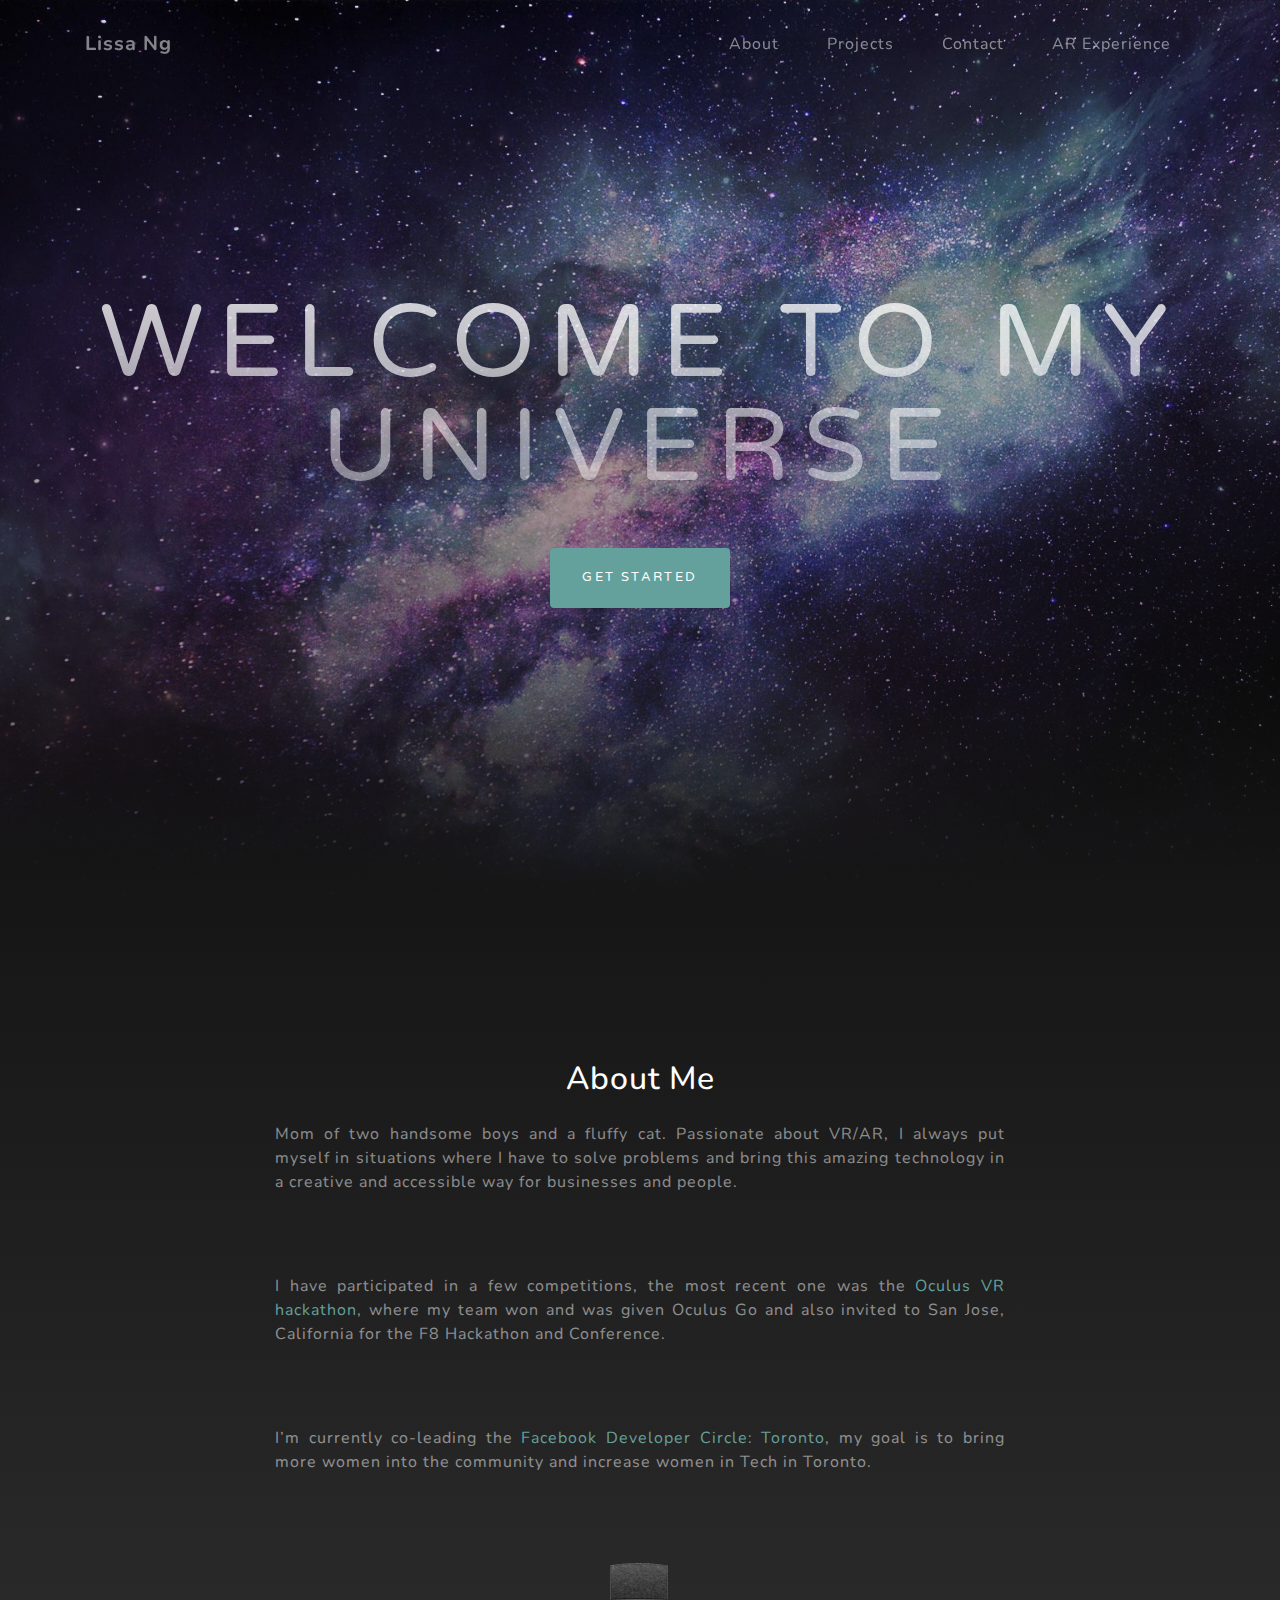
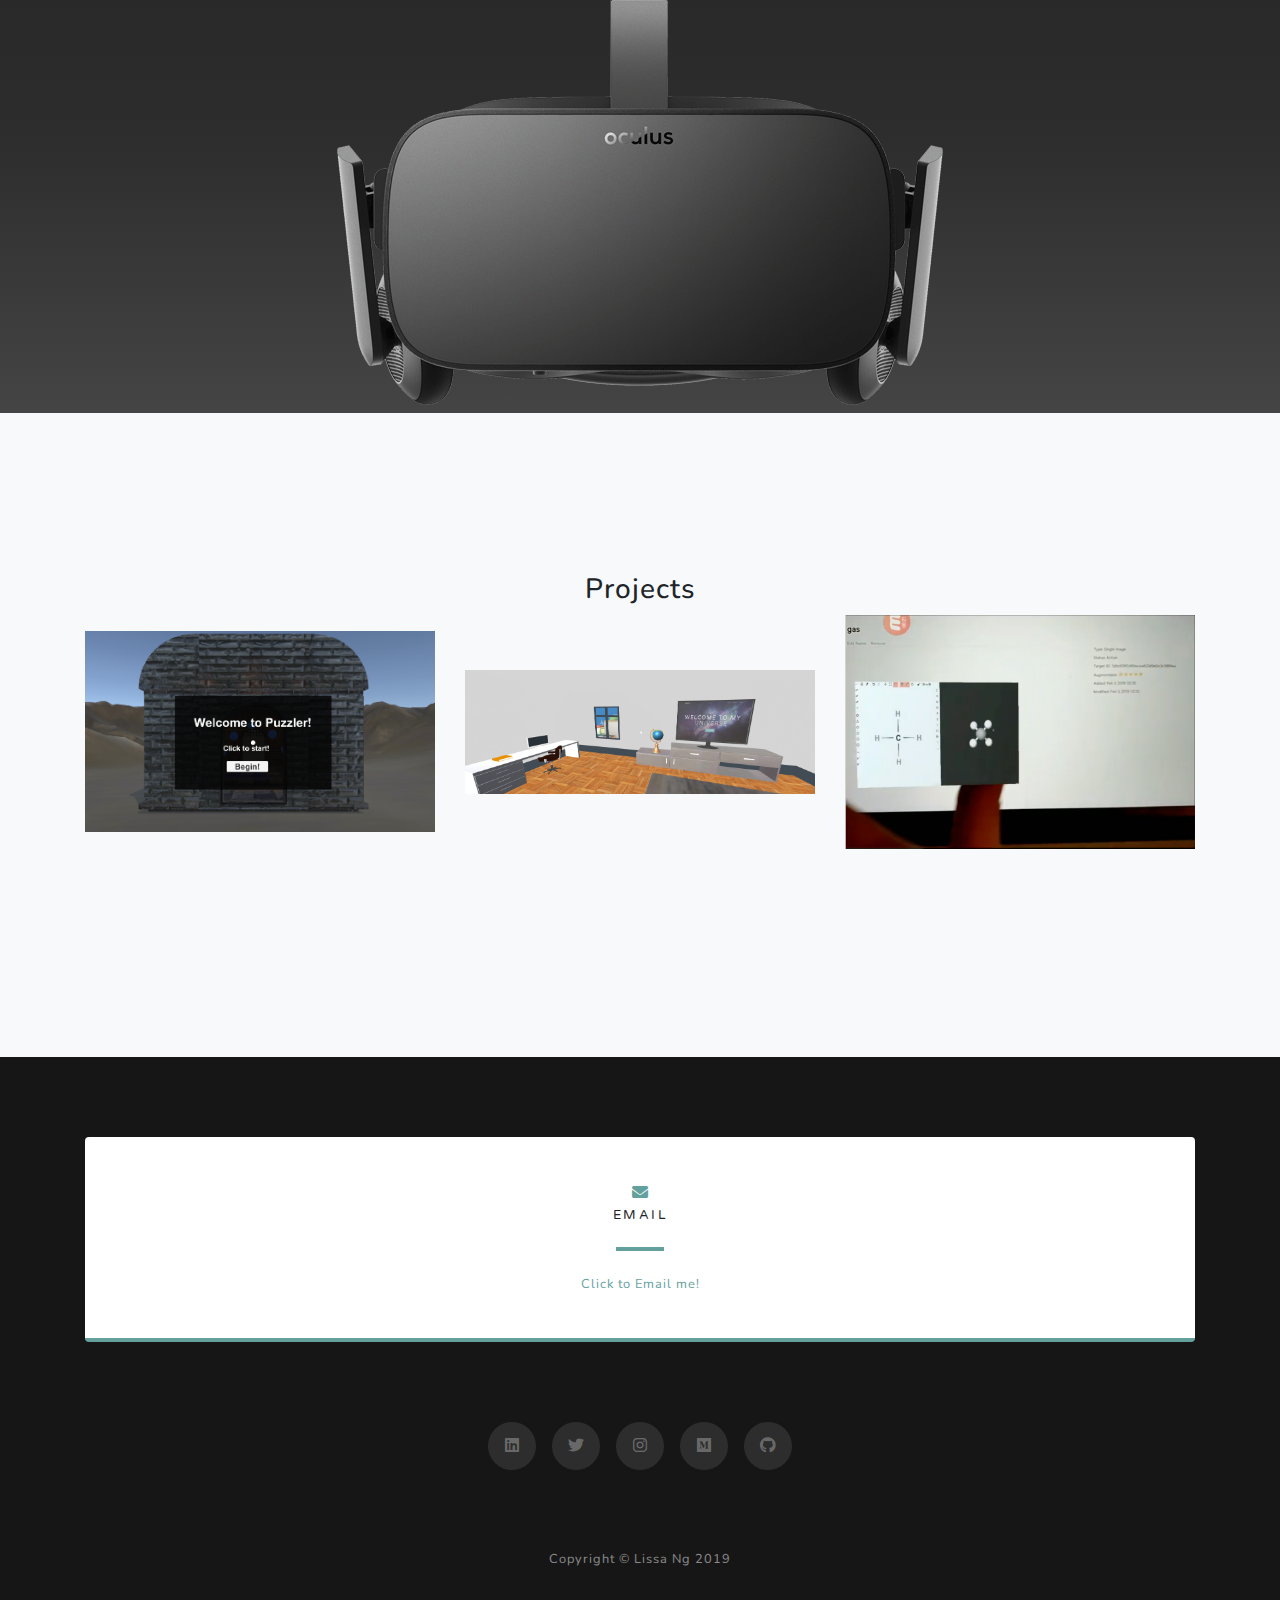
<file: index.html>
<!DOCTYPE html>
<html lang="en">

<head>

  <meta charset="utf-8">
  <meta name="viewport" content="width=device-width, initial-scale=1, shrink-to-fit=no">
  <meta name="description" content="">
  <meta name="author" content="">

  <title>Lissa Ng</title>

  <!-- Bootstrap core CSS -->
  <link href="vendor/bootstrap/css/bootstrap.min.css" rel="stylesheet">

  <!-- Custom fonts for this template -->
  <link href="vendor/fontawesome-free/css/all.min.css" rel="stylesheet">
  <link href="https://fonts.googleapis.com/css?family=Varela+Round" rel="stylesheet">
  <link href="https://fonts.googleapis.com/css?family=Nunito:200,200i,300,300i,400,400i,600,600i,700,700i,800,800i,900,900i" rel="stylesheet">

  <!-- Custom styles for this template -->
  <link href="css/grayscale.min.css" rel="stylesheet">

</head>

<body id="page-top">

  <!-- Navigation -->
  <nav class="navbar navbar-expand-lg navbar-light fixed-top" id="mainNav">
    <div class="container">
      <a class="navbar-brand js-scroll-trigger" href="#page-top">Lissa Ng</a>
      <button class="navbar-toggler navbar-toggler-right" type="button" data-toggle="collapse" data-target="#navbarResponsive" aria-controls="navbarResponsive" aria-expanded="false" aria-label="Toggle navigation">
        Menu
        <i class="fas fa-bars"></i>
      </button>
      <div class="collapse navbar-collapse" id="navbarResponsive">
        <ul class="navbar-nav ml-auto">
          <li class="nav-item">
            <a class="nav-link js-scroll-trigger" href="#about">About</a>
          </li>
          <li class="nav-item">
            <a class="nav-link js-scroll-trigger" href="#projects">Projects</a>
          </li>
          <li class="nav-item">
            <a class="nav-link js-scroll-trigger" href="#signup">Contact</a>
          </li>
          <li class="nav-item">
            <a class="nav-link js-scroll-trigger" href="BusinessCard.html"> AR Experience </a>
          </li>
        </ul>
      </div>
    </div>
  </nav>

  <!-- Header -->
  <header class="masthead">
    <div class="container d-flex h-100 align-items-center">
      <div class="mx-auto text-center">
        <h1 class="mx-auto my-0 text-uppercase">Welcome to my universe</h1>
        <br></br>
        <!--<h2 class="text-white-50 mx-auto mt-2 mb-5">Welcome to my portfolio</h2> -->
        <a href="#about" class="btn btn-primary js-scroll-trigger">Get Started</a>
      </div>
    </div>
  </header>

  <!-- About Section -->
  <section id="about" class="about-section text-center">
    <div class="container">
      <div class="row">
        <div class="col-lg-8 mx-auto">
          <h2 class="text-white mb-4">About Me</h2>
          <p class="text-white-50 text-justify">
            Mom of two handsome boys and a fluffy cat. Passionate about VR/AR, I always put myself in situations where I have to solve problems and bring this amazing technology in a creative and accessible way for businesses and people.</p>
          
          <p class="text-white-50 text-justify ">I have participated in a few competitions, the most recent one was the <a href=“https://medium.com/@LissaNg/2019-oculus-hackathon-facebook-developer-circle-toronto-ccc7fbba9966”>Oculus VR hackathon</a>, where my team won and was given Oculus Go and also invited to San Jose, California for the F8 Hackathon and Conference.</p> <p class="text-white-50 text-justify ">I’m currently co-leading the <a href=“https://www.facebook.com/groups/DeveloperCirclesToronto/”>Facebook Developer Circle: Toronto</a>, my goal is to bring more women into the community and increase women in Tech in Toronto. </p>
        </div>
      </div>
      <img src="img/oculus-rift.png" class="img-fluid" alt="">
    </div>
  </section>

  <section id="projects" class="projects-section bg-light">
    <div class="container">
      <h3 class="text-center">Projects</h3>
      <div class="row align-items-center mb-4 mb-lg-5">
        <div class="col-xl-4 col-lg-4">
          <a href="thePuzzlerWriteUp1.html"> <img class="img-fluid mb-3 mb-lg-0 " src="img/playPuzzlerFront.jpeg" alt="Puzzler VR"> </a>
        </div>
        <div class="col-xl-4 col-lg-4">
          <a href="BuildApt.html"><img class="img-fluid mb-3 mb-lg-0 "  src="img/buildaptTV.jpeg" alt="Apt VR"></a>
        </div>
        <div class="col-xl-4 col-lg-4">
          <a href="ChemAR.html"> <img class="img-fluid mb-3 mb-lg-0 "  src="img/chemAR.jpg" alt="ChemAR app"></a>
        </div>
      </div>

    </div>

  </section>

  <!-- Contact Section -->
  <section id="signup" class="contact-section bg-black">
    <div class="container">

      <div class="row">

        <div class="col-md-12 mb-3 mb-md-0">
          <div class="card py-4 h-100">
            <div class="card-body text-center">
              <i class="fas fa-envelope text-primary mb-2"></i>
              <h4 class="text-uppercase m-0">Email</h4>
              <hr class="my-4">
              <div class="small text-black-50">
                <a href="https://mail.google.com/mail/?view=cm&fs=1&to=lissang.xr@gmail.com" target="_blank">Click to Email me!</a>
              </div>
            </div>
          </div>
        </div>
      </div>

      <div class="social d-flex justify-content-center">
        <a href="https://www.linkedin.com/in/lngsang/" class="mx-2"  target="_blank">
            <i class="fab fa-linkedin"></i>
        </a>
        <a href="https://twitter.com/LissaXR_" class="mx-2 " target="_blank">
          <i class="fab fa-twitter"></i>
        </a>
        <a href=" https://www.instagram.com/lissaxr_/" class="mx-2"  target="_blank">
            <i class="fab fa-instagram"></i>
        </a>
        <a href="https://medium.com/@LissaNg" class="mx-2 " target="_blank">
          <i class="fab fa-medium"></i>
        </a>
        <a href="https://github.com/LissaNgSang" class="mx-2 "  target="_blank" >
            <i class="fab fa-github"></i>
        </a>
       
      </div>

    </div>
  </section>

  <!-- Footer -->
  <footer class="bg-black small text-center text-white-50">
    <div class="container">
      Copyright &copy; Lissa Ng 2019
    </div>
  </footer>

  <!-- Bootstrap core JavaScript -->
  <script src="vendor/jquery/jquery.min.js"></script>
  <script src="vendor/bootstrap/js/bootstrap.bundle.min.js"></script>

  <!-- Plugin JavaScript -->
  <script src="vendor/jquery-easing/jquery.easing.min.js"></script>

  <!-- Custom scripts for this template -->
  <script src="js/grayscale.min.js"></script>

</body>

</html>
</file>
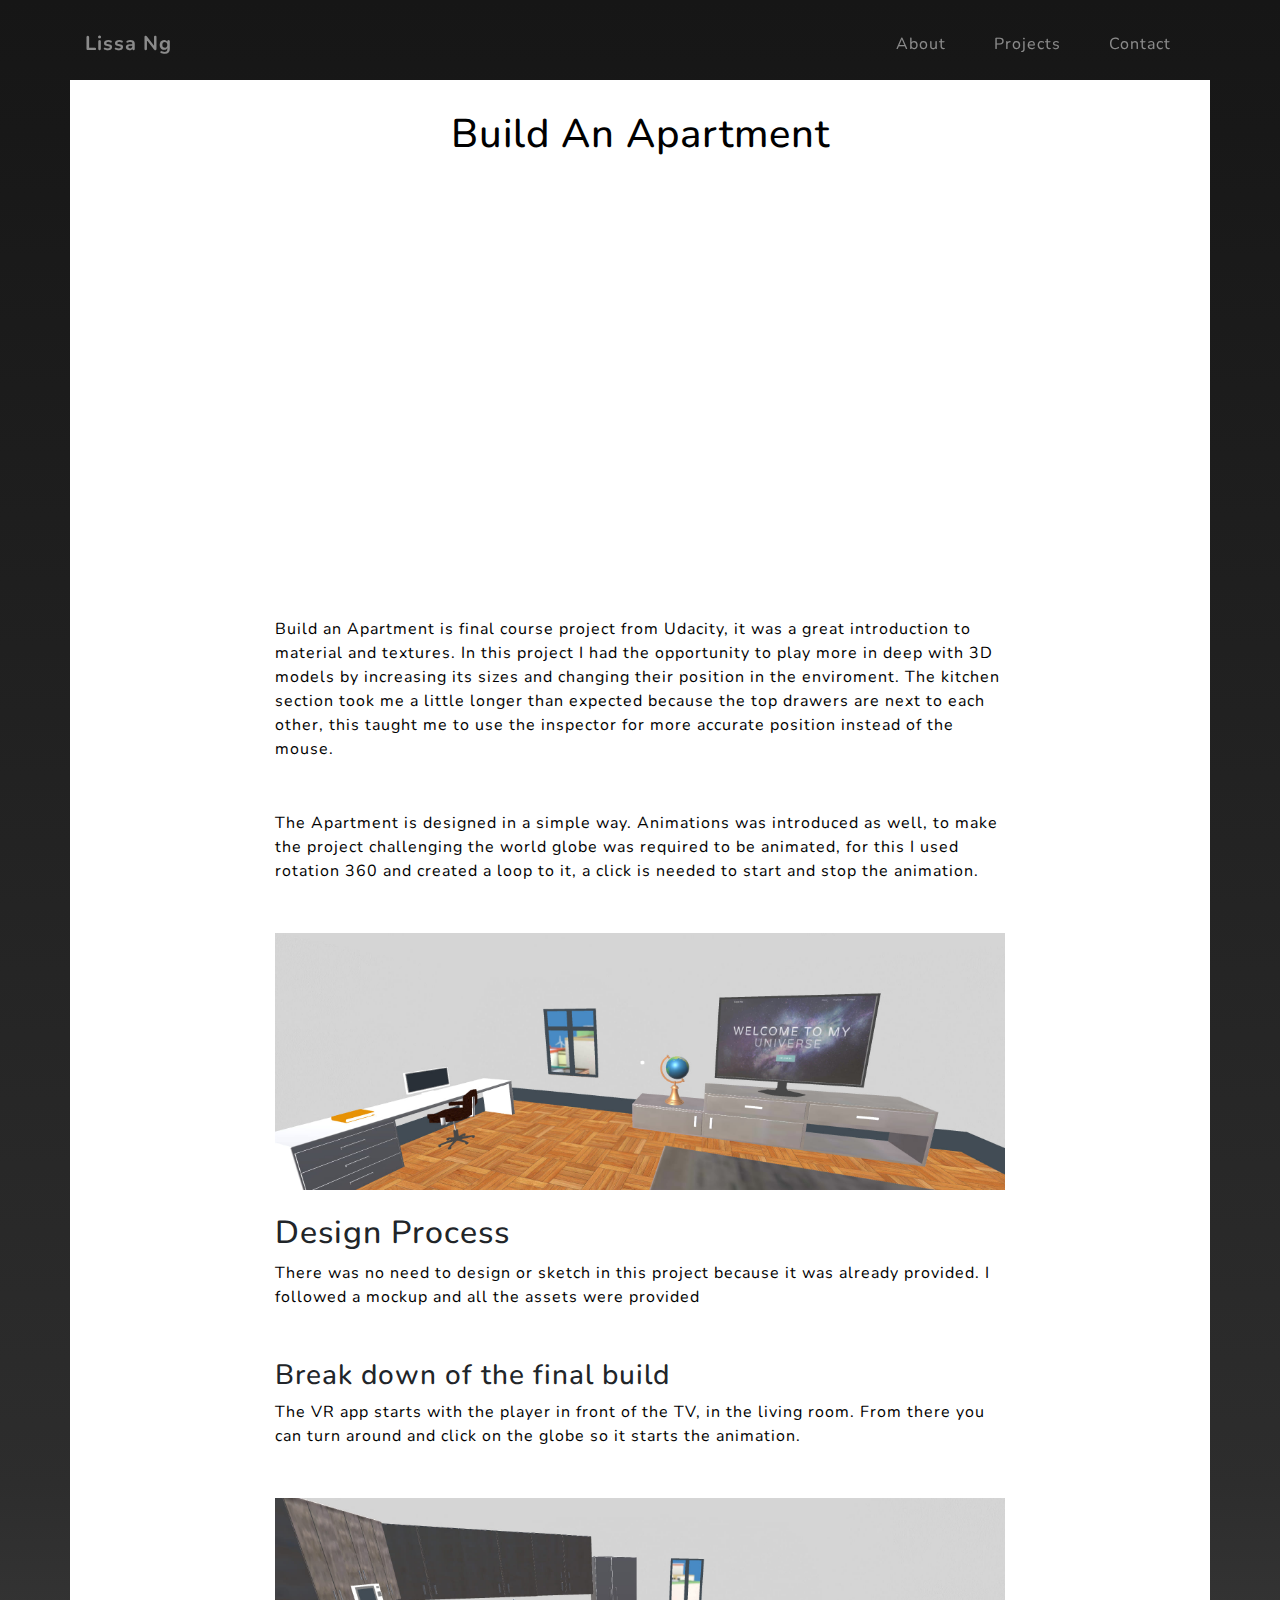
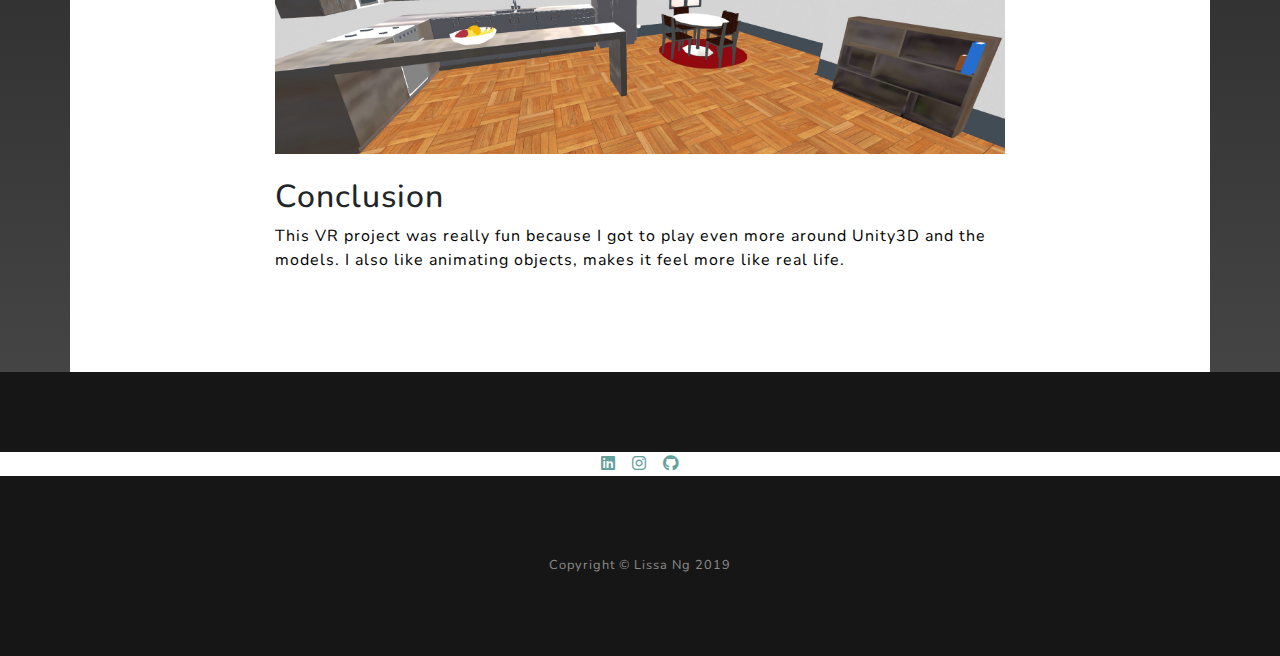
<file: BuildApt.html>
<!DOCTYPE html>
<html lang="en">

<head>
    <meta charset="utf-8" />
    <meta name="viewport" content="width=device-width, initial-scale=1, shrink-to-fit=no" />
    <meta name="description" content="" />
    <meta name="author" content="" />

    <title>Lissa Ng</title>

    <!-- Bootstrap core CSS -->
    <link href="vendor/bootstrap/css/bootstrap.min.css" rel="stylesheet" />

    <!-- Custom fonts for this template -->
    <link href="vendor/fontawesome-free/css/all.min.css" rel="stylesheet" />
    <link href="https://fonts.googleapis.com/css?family=Varela+Round" rel="stylesheet" />
    <link href="https://fonts.googleapis.com/css?family=Nunito:200,200i,300,300i,400,400i,600,600i,700,700i,800,800i,900,900i" rel="stylesheet" />

    <!-- Custom styles for this template -->
    <link href="css/grayscale.min.css" rel="stylesheet" />
</head>

<body id="page-top">
    <nav class="navbar navbar-expand-lg navbar-light fixed-top" id="mainNav">
        <div class="container">
            <a class="navbar-brand js-scroll-trigger" href="index.html#page-top">Lissa Ng</a>
            <button class="navbar-toggler navbar-toggler-right" type="button" data-toggle="collapse" data-target="#navbarResponsive" aria-controls="navbarResponsive" aria-expanded="false" aria-label="Toggle navigation">
                Menu
                <i class="fas fa-bars"></i>
            </button>
            <div class="collapse navbar-collapse" id="navbarResponsive">
                <ul class="navbar-nav ml-auto">
                    <li class="nav-item">
                        <a class="nav-link js-scroll-trigger" href="index.html#about">About</a>
                    </li>
                    <li class="nav-item">
                        <a class="nav-link js-scroll-trigger" href="index.html#projects">Projects</a>
                    </li>
                    <li class="nav-item">
                        <a class="nav-link js-scroll-trigger" href="index.html#signup">Contact</a>
                    </li>
                </ul>
            </div>
        </div>
    </nav>

    <!-- About Section -->
    <section id="about" class="about-section" style="padding-top: 5rem">
        <div class="container" style='background-color: white'>
            <div class="row">
                <div class="col-lg-8 mx-auto">
                    <h1 class="mb-4 text-center" style='color:black; margin-top: 30px '>Build An Apartment</h1>

                    <div class="embed-responsive embed-responsive-16by9">
                        <iframe class="embed-responsive-item" width="560" height="315" src="https://www.youtube.com/embed/5WC_ePn9le8" frameborder="0" allow="accelerometer; autoplay; encrypted-media; gyroscope; picture-in-picture" allowfullscreen></iframe>
                    </div>
                    <br />
                    <p style='color:black; margin-bottom: 50px'>
                        Build an Apartment is final course project from Udacity, it was a great introduction to material and textures. In this project I had the opportunity to play more in deep with 3D models by increasing its sizes and changing their position in the enviroment. The kitchen section took me a little longer than expected because the top drawers are next to each other, this taught me to use the inspector for more accurate position instead of the mouse. 
                
                    </p>
                    <p style='color:black; margin-bottom: 50px'>
                        The Apartment  is designed in a simple way. Animations was introduced as well, to make the project challenging the world globe was required to be animated, for this I used rotation 360 and created a loop to it, a click is needed to start and stop the animation. 
                    </p>
                    <img class="img-fluid mb-3 mb-lg-0" src="img/buildaptTV.jpeg" alt="buildapt1" />
                    <br /><br />

                    <h2>Design Process</h2>
                    <p style='color:black; margin-bottom: 50px'>
                        There was no need to design or sketch in this project because it was already provided. I followed a mockup and all the assets were provided
                    </p>

                    <h3>Break down of the final build</h3>
                    <p style='color:black; margin-bottom: 50px'>
                        The VR app starts with the player in front of the TV, in the living room. From there you can turn around and click on the globe so it starts the animation.
                    </p>

                    <img class="img-fluid mb-3 mb-lg-0" src="img/Buildaptkitchen.jpeg" alt="The
                    Puzzler Screenshot" />
                    <br /><br />
            
                    <h2>Conclusion</h2>

                    <p style='color:black; margin-bottom: 100px'>
                        This VR project was really fun because I got to play even more around Unity3D and the models. I also like animating objects,  makes it feel more like real life.
                    </p>
                </div>
            </div>
        </div>
    </section>

    <!-- Contact Section -->
    <section id="signup" class="contact-section bg-black"></section>
    <div class="social d-flex justify-content-center">
        <a href="https://www.linkedin.com/in/lngsang/" class="mx-2"  target="_blank">
            <i class="fab fa-linkedin"></i>
        </a>
        <a href="https://www.w3schools.com/" class="mx-2"  target="_blank">
            <i class="fab fa-instagram"></i>
        </a>
        <a href="https://github.com/LissaNgSang" class="mx-2 "  target="_blank" >
            <i class="fab fa-github"></i>
        </a>
    </div>
    </div>
    </section>

    <!-- Footer -->
    <footer class="bg-black small text-center text-white-50">
        <div class="container">
            Copyright &copy; Lissa Ng 2019
        </div>
    </footer>

    <!-- Bootstrap core JavaScript -->
    <script src="vendor/jquery/jquery.min.js"></script>
    <script src="vendor/bootstrap/js/bootstrap.bundle.min.js"></script>

    <!-- Plugin JavaScript -->
    <script src="vendor/jquery-easing/jquery.easing.min.js"></script>

    <!-- Custom scripts for this template -->
    <script src="js/grayscale.min.js"></script>
</body>

</html>
</file>
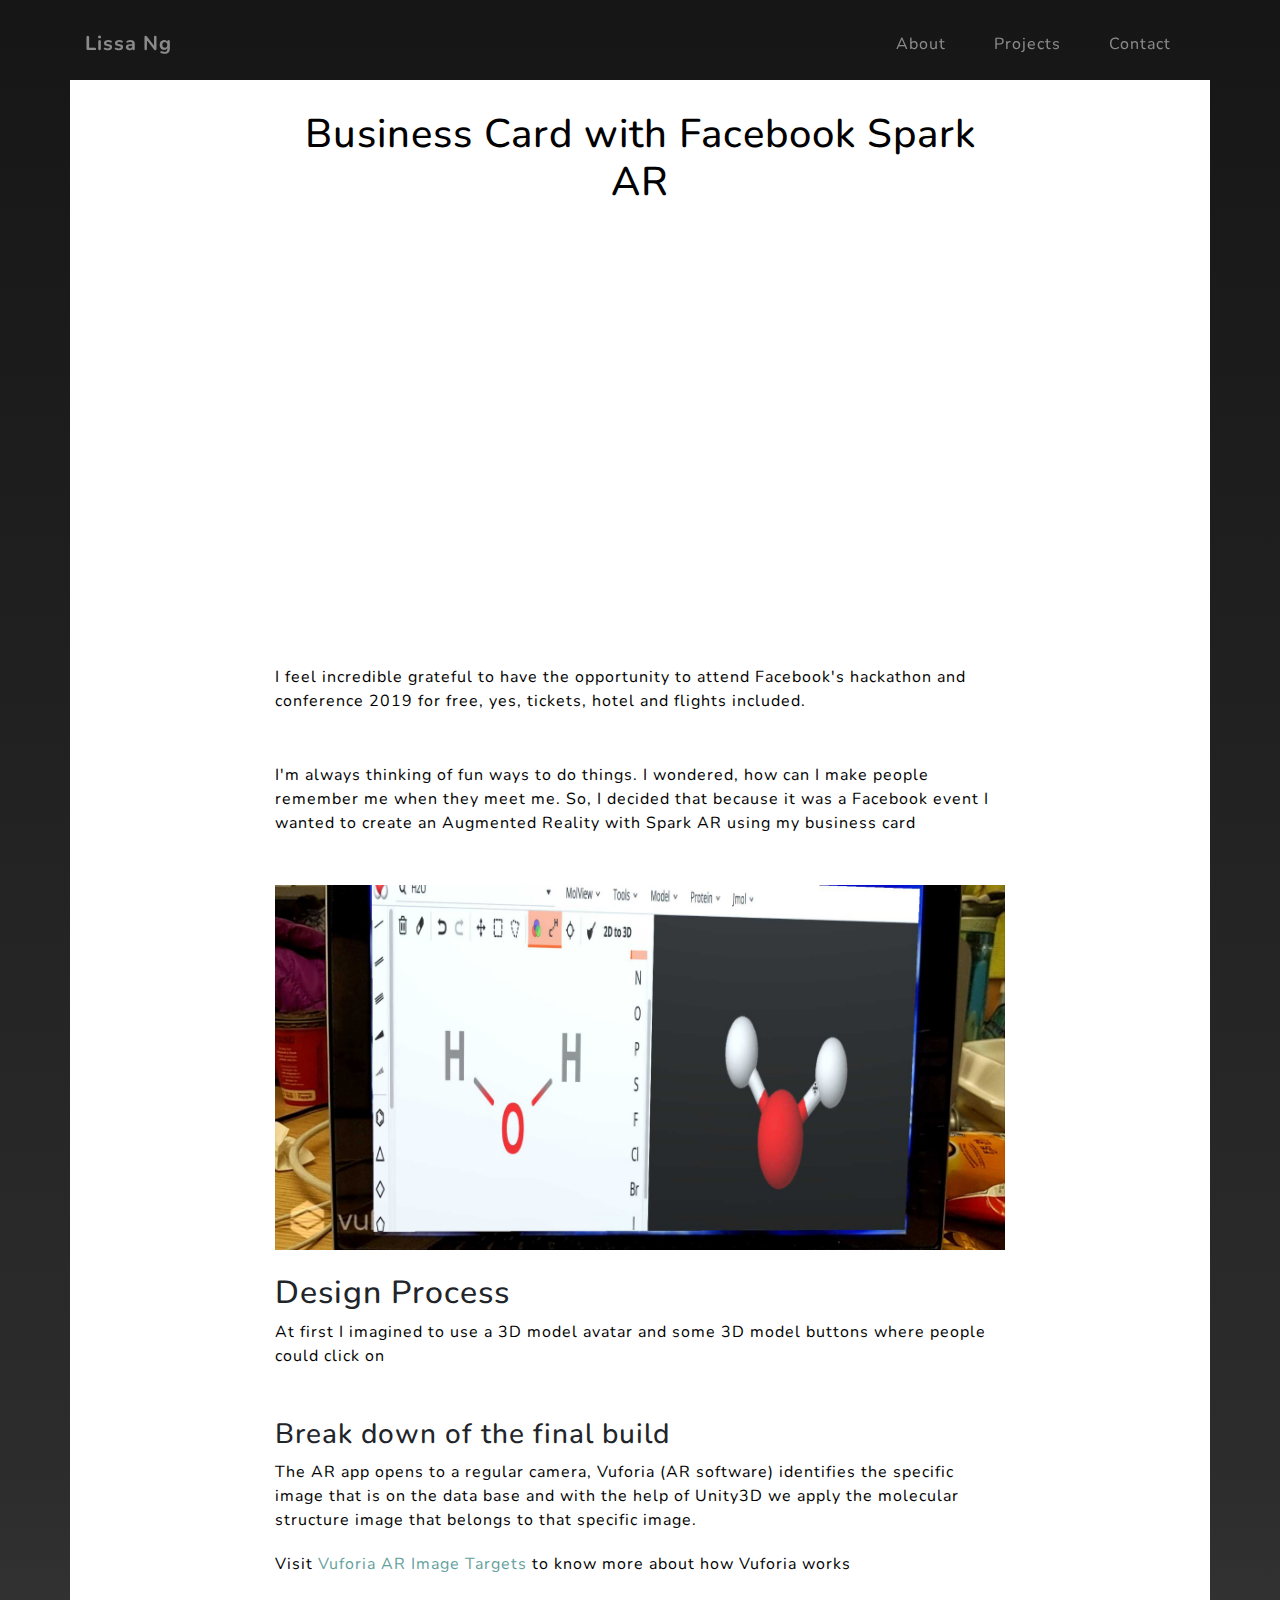
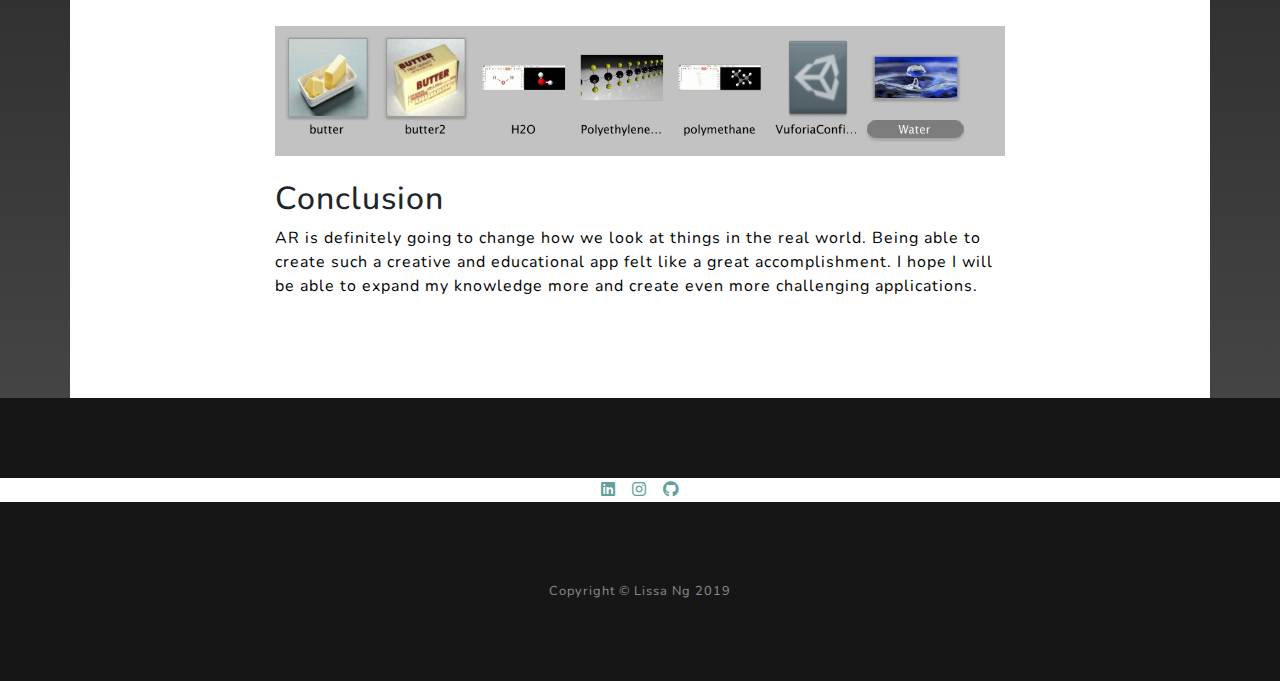
<file: BusinessCardSparkAR.html>
<!DOCTYPE html>
<html lang="en">

<head>
    <meta charset="utf-8" />
    <meta name="viewport" content="width=device-width, initial-scale=1, shrink-to-fit=no" />
    <meta name="description" content="" />
    <meta name="author" content="" />

    <title>Lissa Ng</title>

    <!-- Bootstrap core CSS -->
    <link href="vendor/bootstrap/css/bootstrap.min.css" rel="stylesheet" />

    <!-- Custom fonts for this template -->
    <link href="vendor/fontawesome-free/css/all.min.css" rel="stylesheet" />
    <link href="https://fonts.googleapis.com/css?family=Varela+Round" rel="stylesheet" />
    <link href="https://fonts.googleapis.com/css?family=Nunito:200,200i,300,300i,400,400i,600,600i,700,700i,800,800i,900,900i" rel="stylesheet" />

    <!-- Custom styles for this template -->
    <link href="css/grayscale.min.css" rel="stylesheet" />
</head>

<body id="page-top">
    <nav class="navbar navbar-expand-lg navbar-light fixed-top" id="mainNav">
        <div class="container">
            <a class="navbar-brand js-scroll-trigger" href="index.html#page-top">Lissa Ng</a>
            <button class="navbar-toggler navbar-toggler-right" type="button" data-toggle="collapse" data-target="#navbarResponsive" aria-controls="navbarResponsive" aria-expanded="false" aria-label="Toggle navigation">
                Menu
                <i class="fas fa-bars"></i>
            </button>
            <div class="collapse navbar-collapse" id="navbarResponsive">
                <ul class="navbar-nav ml-auto">
                    <li class="nav-item">
                        <a class="nav-link js-scroll-trigger" href="index.html#about">About</a>
                    </li>
                    <li class="nav-item">
                        <a class="nav-link js-scroll-trigger" href="index.html#projects">Projects</a>
                    </li>
                    <li class="nav-item">
                        <a class="nav-link js-scroll-trigger" href="index.html#signup">Contact</a>
                    </li>
                </ul>
            </div>
        </div>
    </nav>

    <!-- About Section -->
    <section id="about" class="about-section" style="padding-top: 5rem">
        <div class="container" style='background-color: white'>
            <div class="row">
                <div class="col-lg-8 mx-auto">
                    <h1 class="mb-4 text-center" style='color:black; margin-top: 30px '>Business Card with Facebook Spark AR</h1>

                    <div class="embed-responsive embed-responsive-16by9">
                        <iframe class="embed-responsive-item" width="560" height="315" src="https://www.youtube.com/embed/MwgTBnpvNZ0" frameborder="0" allow="accelerometer; autoplay; encrypted-media; gyroscope; picture-in-picture" allowfullscreen></iframe>
                    </div>
                    <br />
                    <p style='color:black; margin-bottom: 50px'>
                        I feel incredible grateful to have the opportunity to attend Facebook's hackathon and conference 2019 for free, yes, tickets, hotel and flights included.
                    </p>
                    <p style='color:black; margin-bottom: 50px'>
                        I'm always thinking of fun ways to do things. I wondered, how can I make people remember me when they meet me. So, I decided that because it was a Facebook event I wanted to create an Augmented Reality with Spark AR using my business card</p>
                    <img class="img-fluid mb-3 mb-lg-0" src="img/ChemAR.jpeg" alt="buildapt1" />
                    <br>
                    <br>
                    <h2>Design Process</h2>
                    <p style='color:black; margin-bottom: 50px'>
                        At first I imagined to use a 3D model avatar and some 3D model buttons where people could click on
                    </p>

                    <h3>Break down of the final build</h3>
                    <p style='color:black; margin-bottom: 20px'>
                        The AR app opens to a regular camera, Vuforia (AR software) identifies the specific image that is on the data base and with the help of Unity3D we apply the molecular structure image that belongs to that specific image. </p>

                    <p style='color:black; margin-bottom: 50px'>Visit <a href="https://library.vuforia.com/articles/Training/Image-Target-Guide" target="_blank">Vuforia AR Image Targets</a> to know more about how Vuforia works </p>

                    <img class="img-fluid mb-3 mb-lg-0" src="img/ChemAR2.jpeg" alt="The
                    Puzzler Screenshot" />
                    <br /><br />

                    <h2>Conclusion</h2>

                    <p style='color:black; margin-bottom: 100px'>
                        AR is definitely going to change how we look at things in the real world. Being able to create such a creative and educational app felt like a great accomplishment. I hope I will be able to expand my knowledge more and create even more challenging applications.
                    </p>
                </div>
            </div>
        </div>
    </section>

    <!-- Contact Section -->
    <section id="signup" class="contact-section bg-black"></section>
    <div class="social d-flex justify-content-center">
        <a href="https://www.linkedin.com/in/lngsang/" class="mx-2" target="_blank">
            <i class="fab fa-linkedin"></i>
        </a>
        <a href="https://www.w3schools.com/" class="mx-2" target="_blank">
            <i class="fab fa-instagram"></i>
        </a>
        <a href="https://github.com/LissaNgSang" class="mx-2 " target="_blank">
            <i class="fab fa-github"></i>
        </a>
    </div>
    </div>
    </section>

    <!-- Footer -->
    <footer class="bg-black small text-center text-white-50">
        <div class="container">
            Copyright &copy; Lissa Ng 2019
        </div>
    </footer>

    <!-- Bootstrap core JavaScript -->
    <script src="vendor/jquery/jquery.min.js"></script>
    <script src="vendor/bootstrap/js/bootstrap.bundle.min.js"></script>

    <!-- Plugin JavaScript -->
    <script src="vendor/jquery-easing/jquery.easing.min.js"></script>

    <!-- Custom scripts for this template -->
    <script src="js/grayscale.min.js"></script>
</body>

</html>
</file>
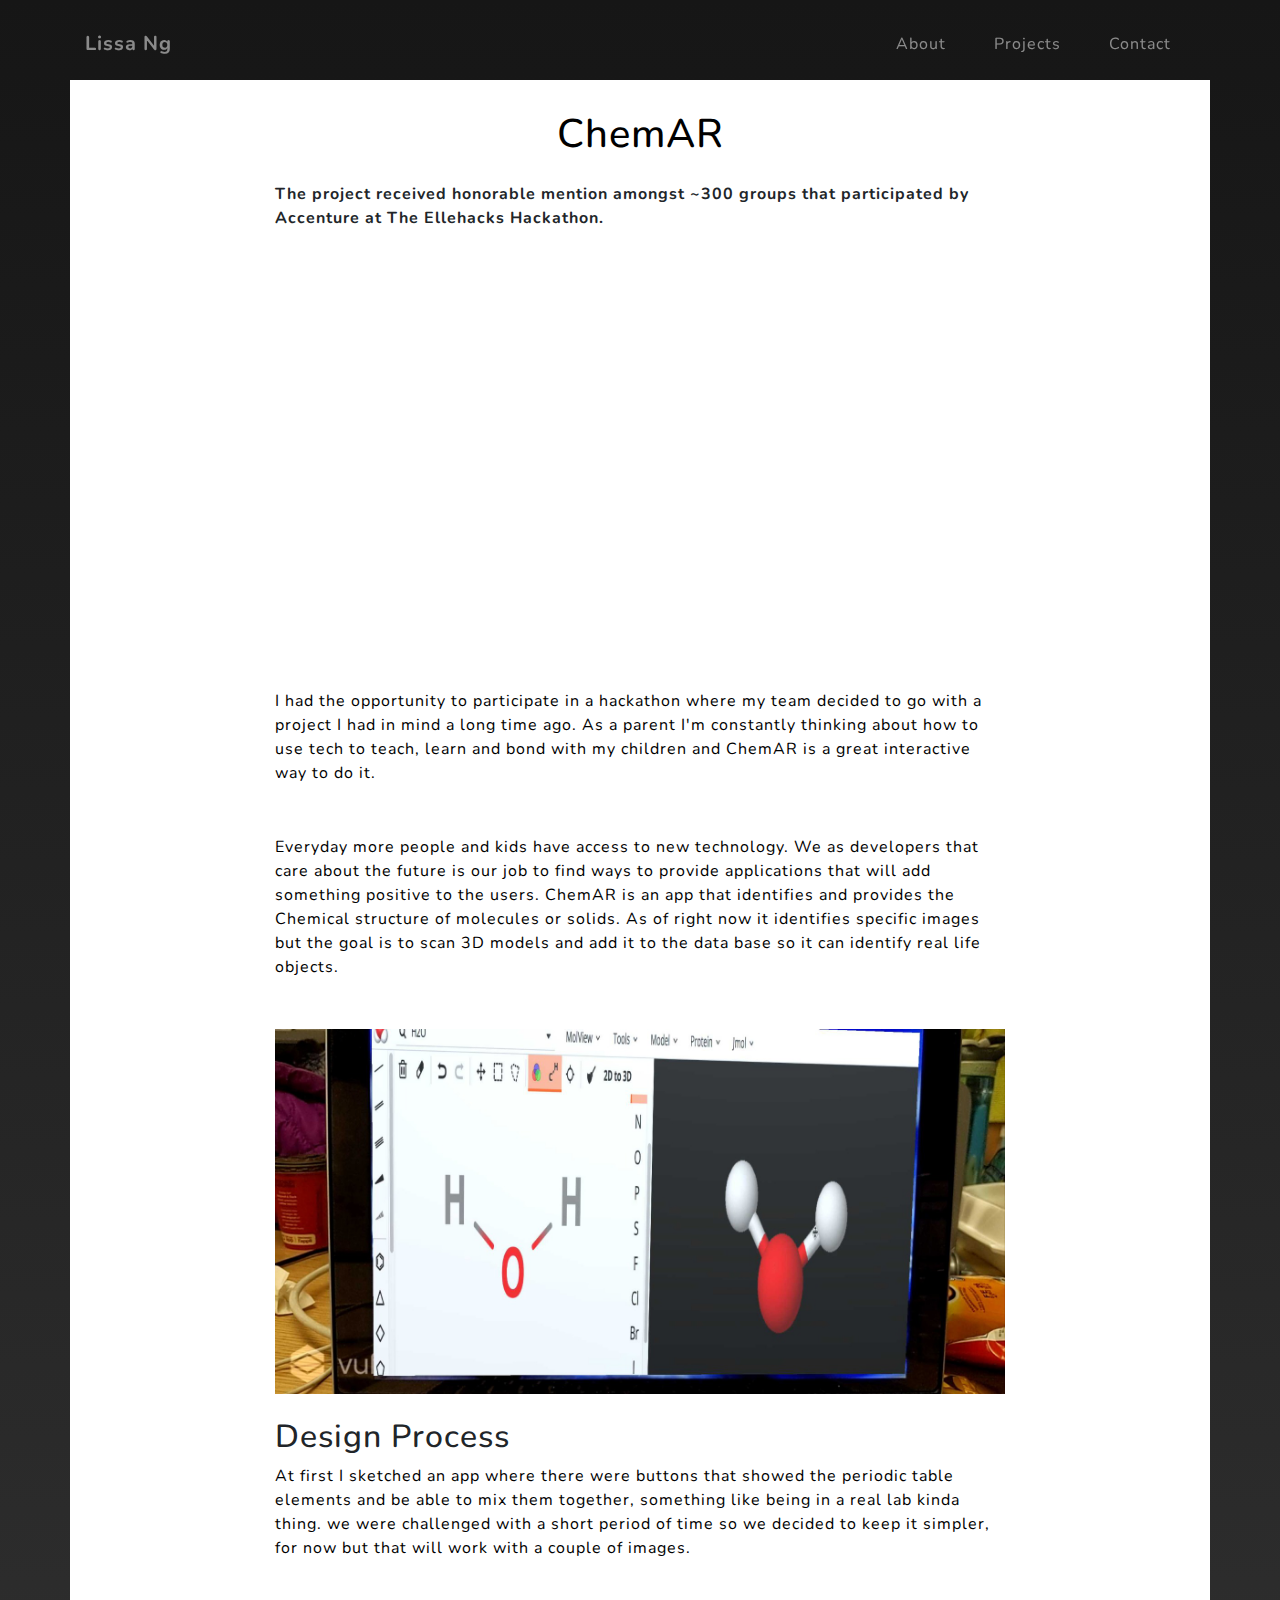
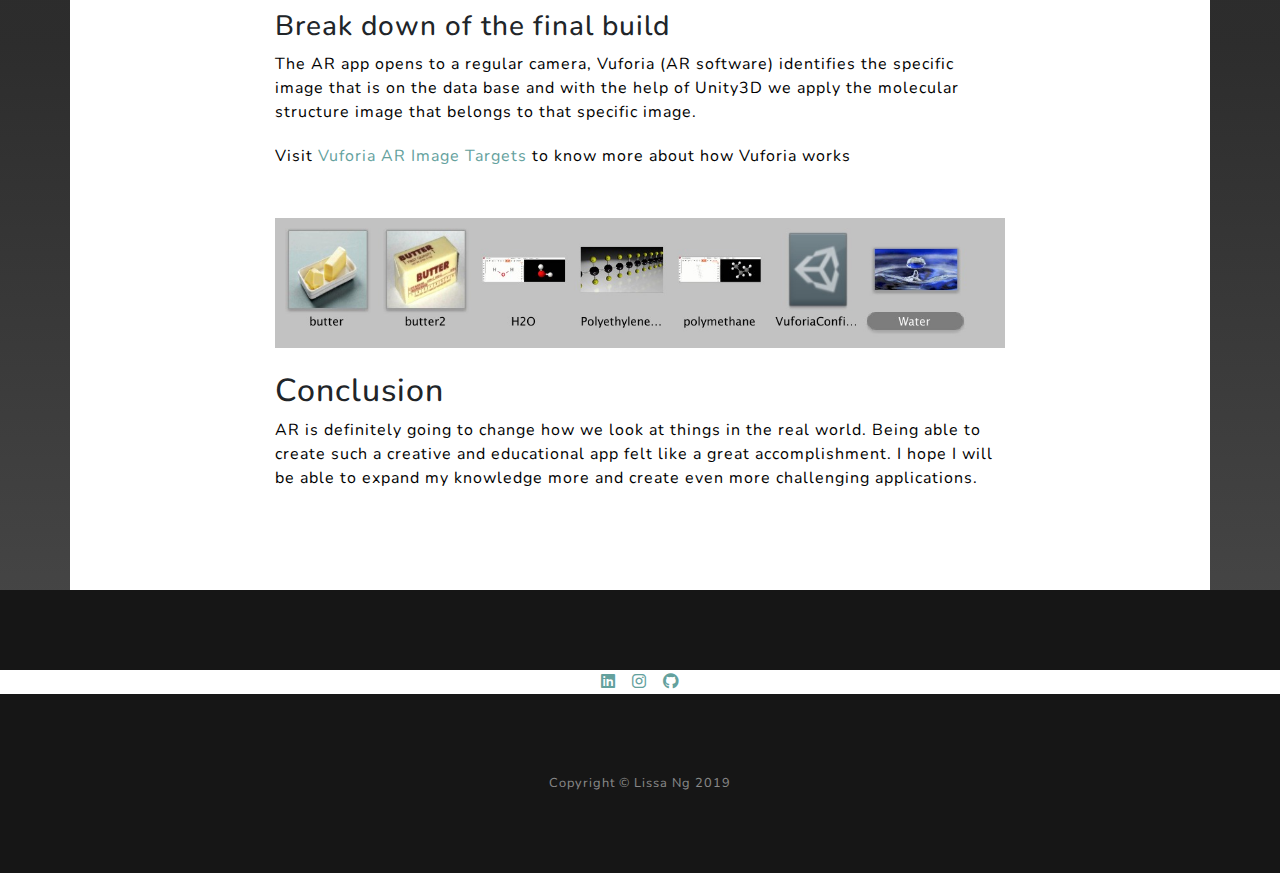
<file: ChemAR.html>
<!DOCTYPE html>
<html lang="en">

<head>
    <meta charset="utf-8" />
    <meta name="viewport" content="width=device-width, initial-scale=1, shrink-to-fit=no" />
    <meta name="description" content="" />
    <meta name="author" content="" />

    <title>Lissa Ng</title>

    <!-- Bootstrap core CSS -->
    <link href="vendor/bootstrap/css/bootstrap.min.css" rel="stylesheet" />

    <!-- Custom fonts for this template -->
    <link href="vendor/fontawesome-free/css/all.min.css" rel="stylesheet" />
    <link href="https://fonts.googleapis.com/css?family=Varela+Round" rel="stylesheet" />
    <link href="https://fonts.googleapis.com/css?family=Nunito:200,200i,300,300i,400,400i,600,600i,700,700i,800,800i,900,900i" rel="stylesheet" />

    <!-- Custom styles for this template -->
    <link href="css/grayscale.min.css" rel="stylesheet" />
</head>

<body id="page-top">
    <nav class="navbar navbar-expand-lg navbar-light fixed-top" id="mainNav">
        <div class="container">
            <a class="navbar-brand js-scroll-trigger" href="index.html#page-top">Lissa Ng</a>
            <button class="navbar-toggler navbar-toggler-right" type="button" data-toggle="collapse" data-target="#navbarResponsive" aria-controls="navbarResponsive" aria-expanded="false" aria-label="Toggle navigation">
                Menu
                <i class="fas fa-bars"></i>
            </button>
            <div class="collapse navbar-collapse" id="navbarResponsive">
                <ul class="navbar-nav ml-auto">
                    <li class="nav-item">
                        <a class="nav-link js-scroll-trigger" href="index.html#about">About</a>
                    </li>
                    <li class="nav-item">
                        <a class="nav-link js-scroll-trigger" href="index.html#projects">Projects</a>
                    </li>
                    <li class="nav-item">
                        <a class="nav-link js-scroll-trigger" href="index.html#signup">Contact</a>
                    </li>
                </ul>
            </div>
        </div>
    </nav>

    <!-- About Section -->
    <section id="about" class="about-section" style="padding-top: 5rem">
        <div class="container" style='background-color: white'>
            <div class="row">
                <div class="col-lg-8 mx-auto">
                    <h1 class="mb-4 text-center" style='color:black; margin-top: 30px '>ChemAR</h1>

                    <b>The project received honorable mention amongst ~300 groups that participated by Accenture at The Ellehacks Hackathon.</b>
                    <br></br>

                    <div class="embed-responsive embed-responsive-16by9">
                        <iframe class="embed-responsive-item" width="560" height="315" src="https://www.youtube.com/embed/MwgTBnpvNZ0" frameborder="0" allow="accelerometer; autoplay; encrypted-media; gyroscope; picture-in-picture" allowfullscreen></iframe>
                    </div>
                    <br />
                    <p style='color:black; margin-bottom: 50px'>
                        I had the opportunity to participate in a hackathon where my team decided to go with a project I had in mind a long time ago. As a parent I'm constantly thinking about how to use tech to teach, learn and bond with my children and ChemAR is a great interactive way to do it. 
                    </p>
                    <p style='color:black; margin-bottom: 50px'>
                       Everyday more people and kids have access to new technology. We as developers that care about the future is our job to find ways to provide applications that will add something positive to the users. ChemAR is an app that identifies and provides the Chemical structure of molecules or solids. As of right now it identifies specific images but the goal is to scan 3D models and add it to the data base so it can identify real life objects.</p>
                    <img class="img-fluid mb-3 mb-lg-0" src="img/ChemAR.jpeg" alt="buildapt1" />
                        <br>
                        <br>
                    <h2>Design Process</h2>
                    <p style='color:black; margin-bottom: 50px'>
                        At first I sketched an app where there were buttons that showed the periodic table elements and be able to mix them together, something like being in a real lab kinda thing. we were challenged with a short period of time so we decided to keep it simpler, for now but that will work with a couple of images.
                    </p>

                    <h3>Break down of the final build</h3>
                    <p style='color:black; margin-bottom: 20px'>
                        The AR app opens to a regular camera, Vuforia (AR software) identifies the specific image that is on the data base and with the help of Unity3D we apply the molecular structure image that belongs to that specific image.  </p>

                     <p style='color:black; margin-bottom: 50px'>Visit <a href="https://library.vuforia.com/articles/Training/Image-Target-Guide"  target="_blank">Vuforia AR Image Targets</a> to know more about how Vuforia works </p>
                   
                    <img class="img-fluid mb-3 mb-lg-0" src="img/ChemAR2.jpeg" alt="The
                    Puzzler Screenshot" />
                    <br /><br />
            
                    <h2>Conclusion</h2>

                    <p style='color:black; margin-bottom: 100px'>
                        AR is definitely going to change how we look at things in the real world. Being able to create such a creative and educational app felt like a great accomplishment. I hope I will be able to expand my knowledge more and create even more challenging applications. 
                    </p>
                </div>
            </div>
        </div>
    </section>

    <!-- Contact Section -->
      <section id="signup" class="contact-section bg-black"></section>
    <div class="social d-flex justify-content-center">
        <a href="https://www.linkedin.com/in/lngsang/" class="mx-2"  target="_blank">
            <i class="fab fa-linkedin"></i>
        </a>
        <a href="https://www.w3schools.com/" class="mx-2"  target="_blank">
            <i class="fab fa-instagram"></i>
        </a>
        <a href="https://github.com/LissaNgSang" class="mx-2 "  target="_blank" >
            <i class="fab fa-github"></i>
        </a>
    </div>
    </div>
    </section>

    <!-- Footer -->
    <footer class="bg-black small text-center text-white-50">
        <div class="container">
            Copyright &copy; Lissa Ng 2019
        </div>
    </footer>

    <!-- Bootstrap core JavaScript -->
    <script src="vendor/jquery/jquery.min.js"></script>
    <script src="vendor/bootstrap/js/bootstrap.bundle.min.js"></script>

    <!-- Plugin JavaScript -->
    <script src="vendor/jquery-easing/jquery.easing.min.js"></script>

    <!-- Custom scripts for this template -->
    <script src="js/grayscale.min.js"></script>
</body>

</html>
</file>
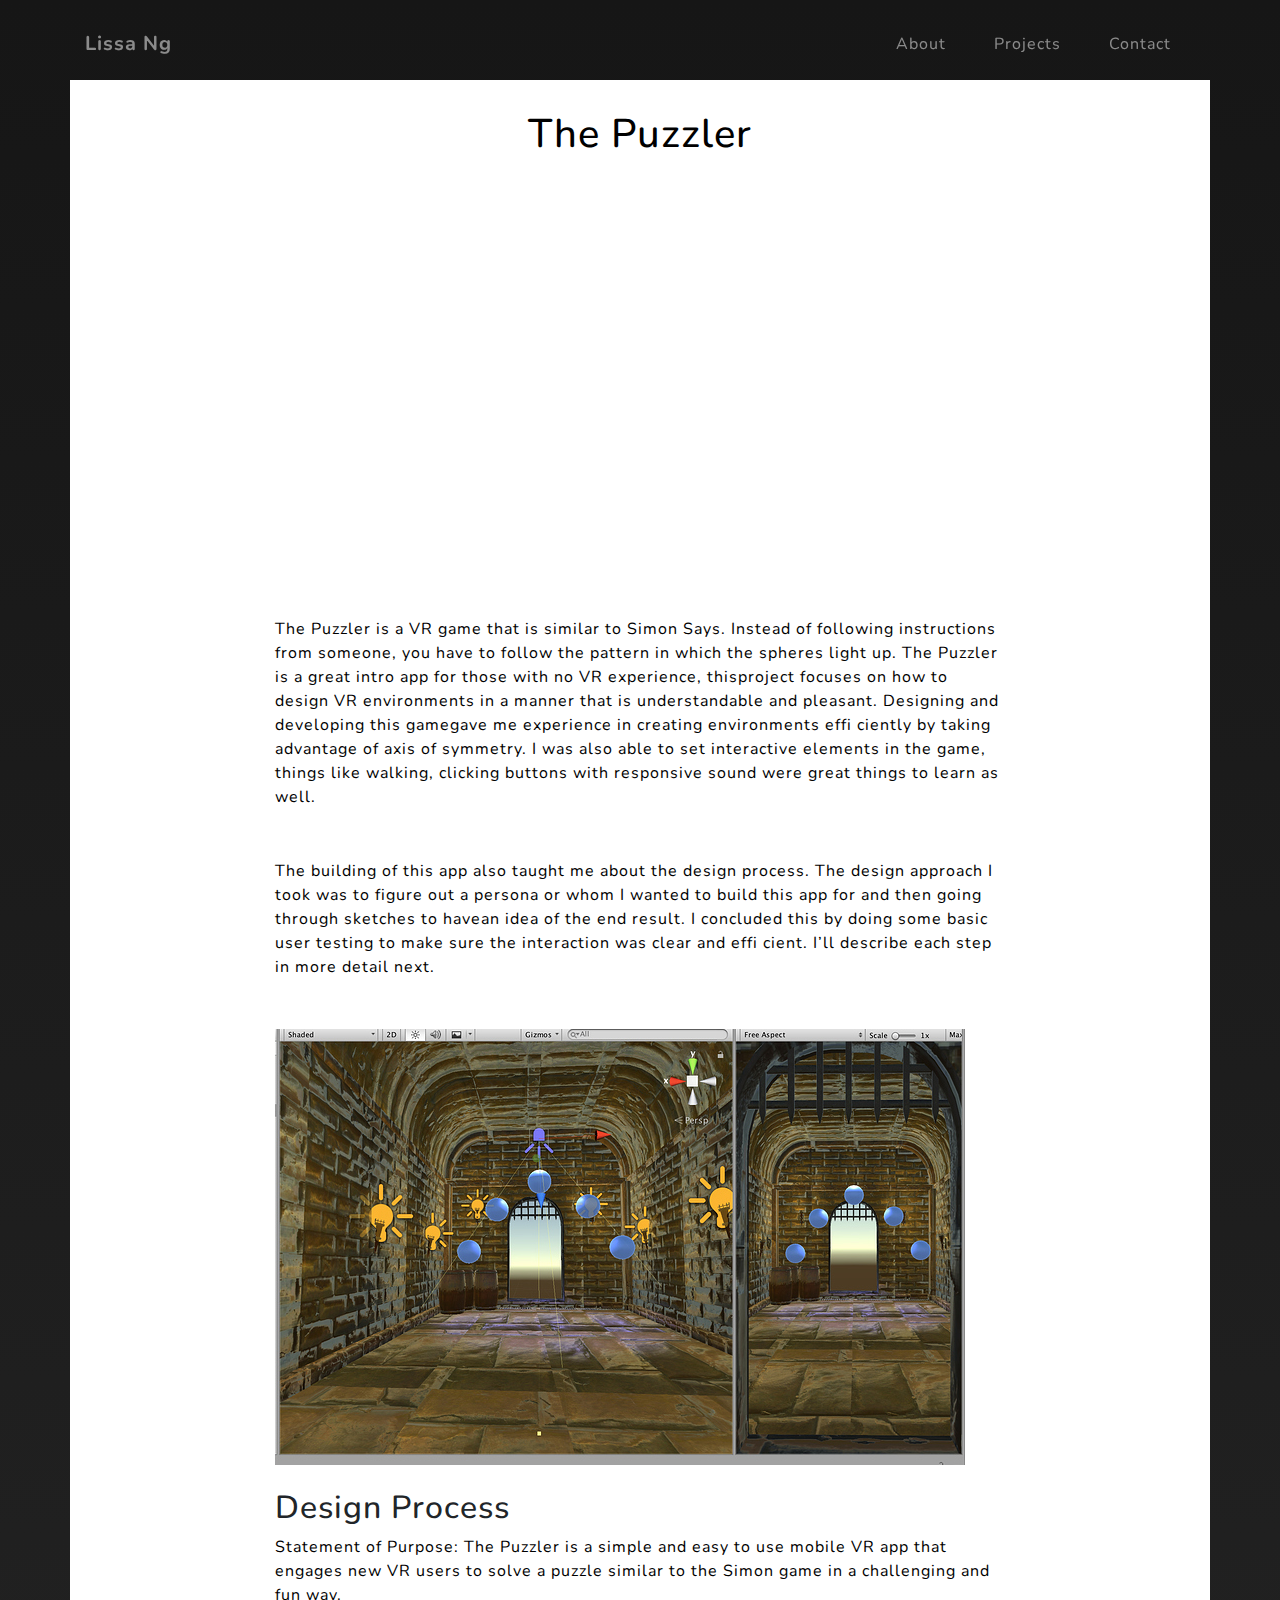
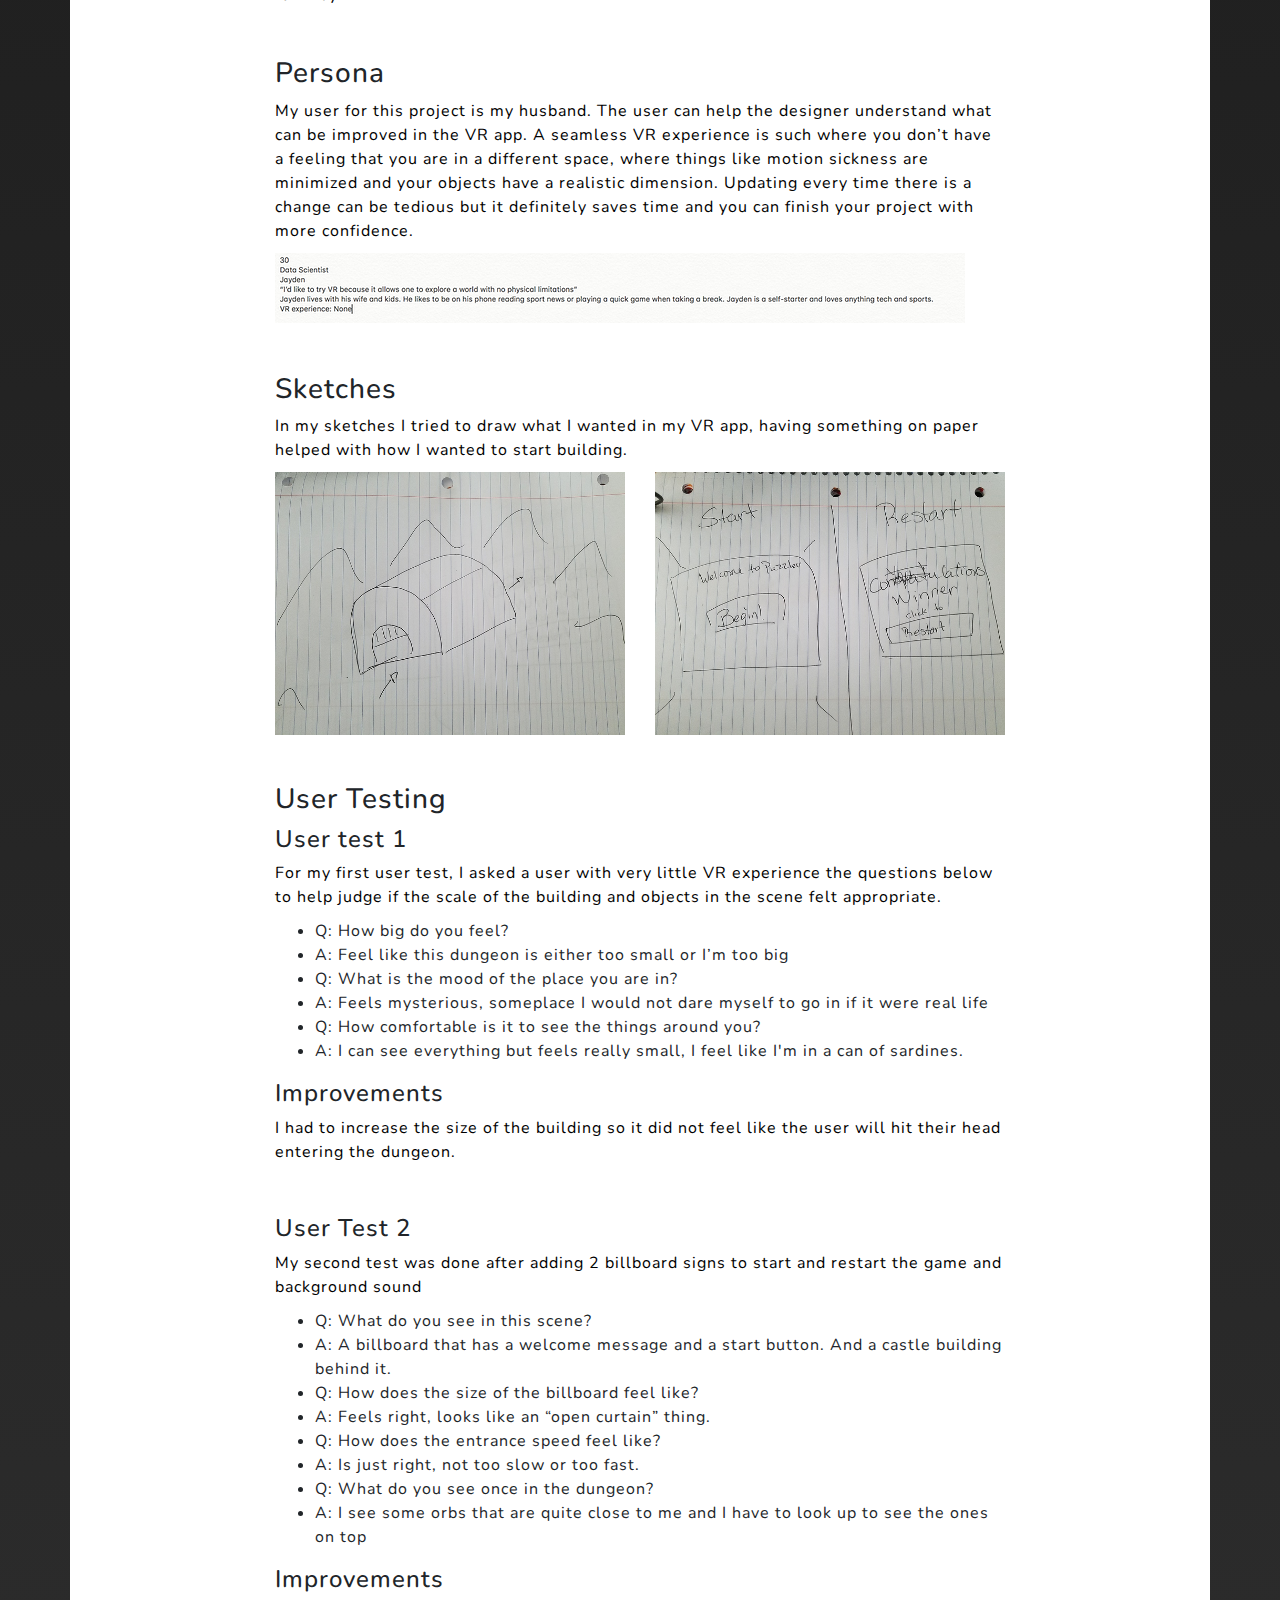
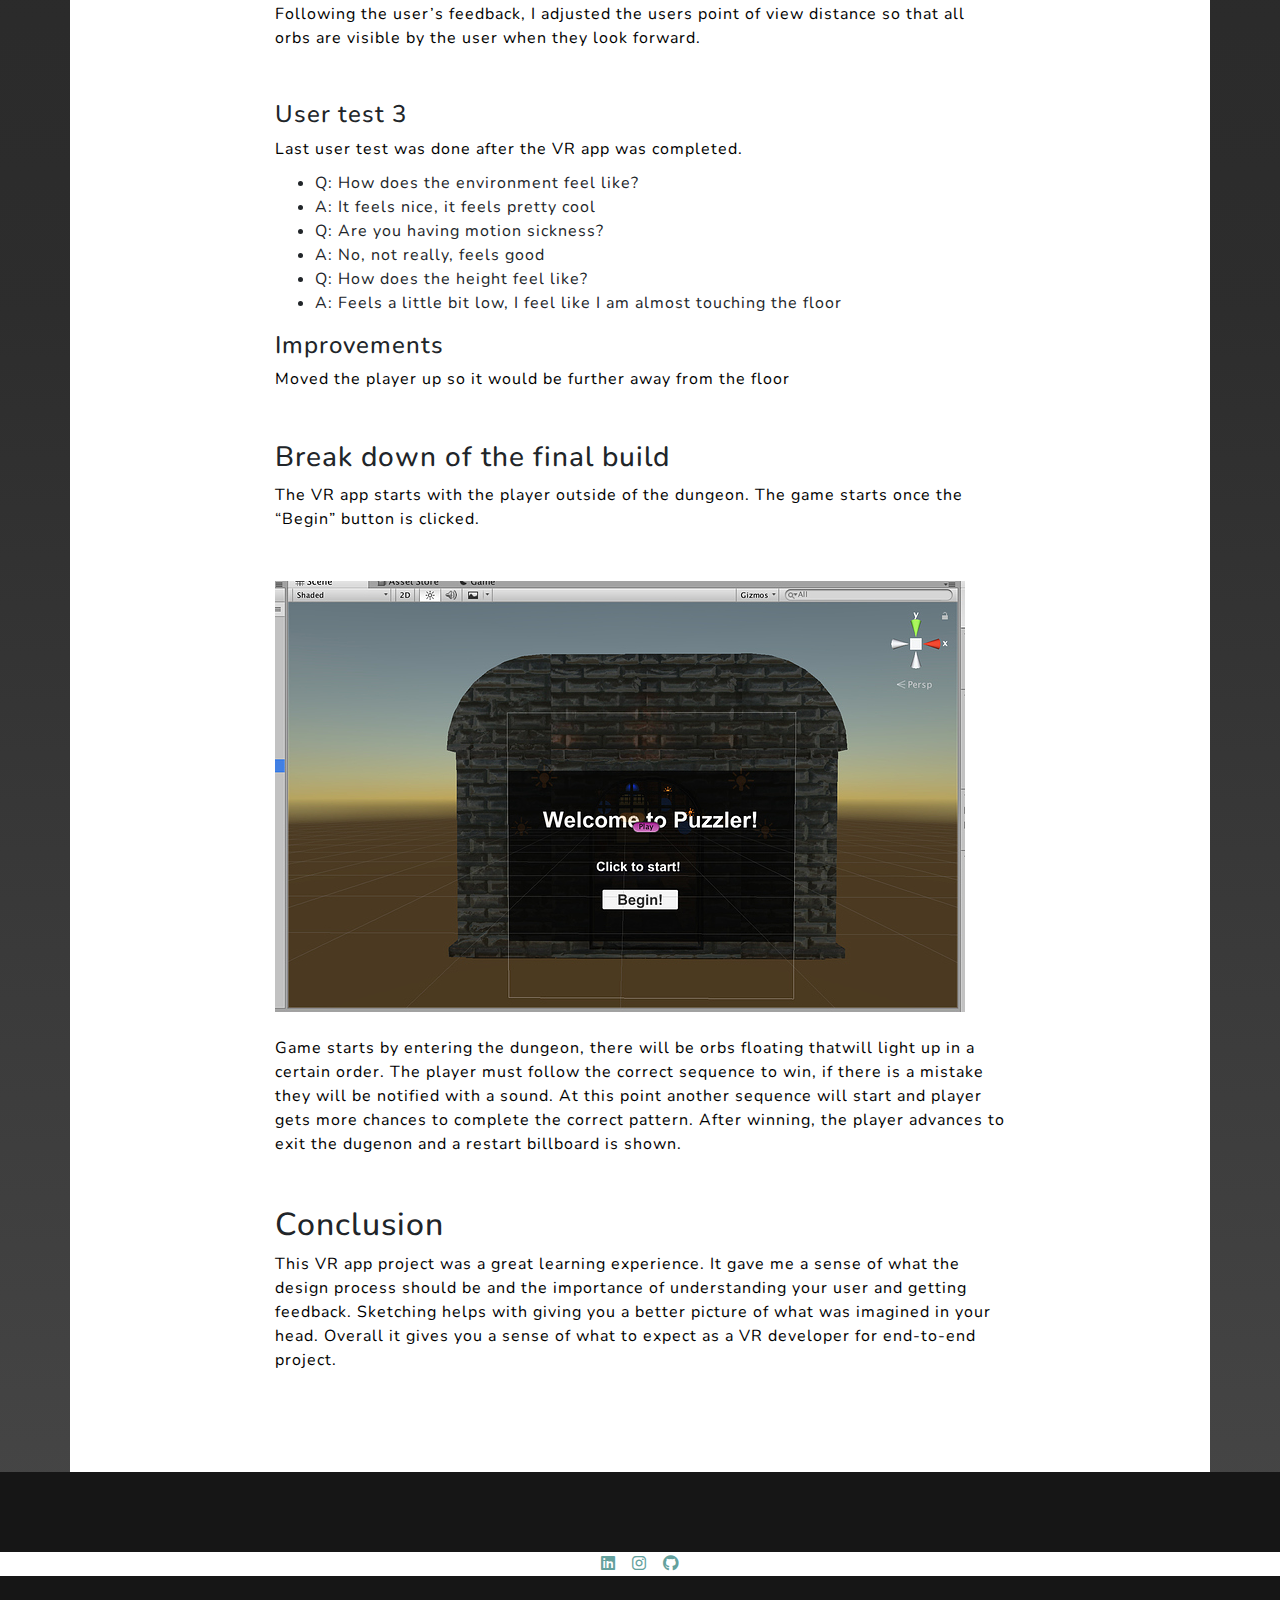
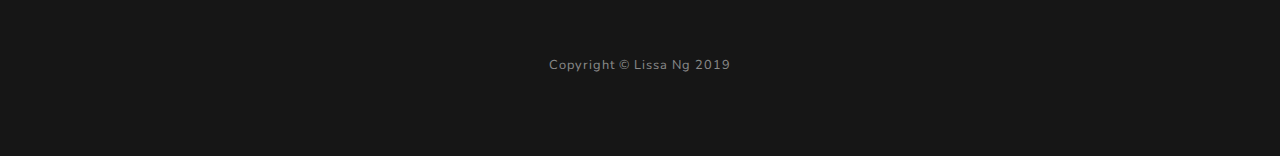
<file: thePuzzlerWriteUp1.html>
<!DOCTYPE html>
<html lang="en">
  <head>
    <meta charset="utf-8" />
    <meta
      name="viewport"
      content="width=device-width, initial-scale=1, shrink-to-fit=no"
    />
    <meta name="description" content="" />
    <meta name="author" content="" />

    <title>Lissa Ng</title>

    <!-- Bootstrap core CSS -->
    <link href="vendor/bootstrap/css/bootstrap.min.css" rel="stylesheet" />

    <!-- Custom fonts for this template -->
    <link href="vendor/fontawesome-free/css/all.min.css" rel="stylesheet" />
    <link
      href="https://fonts.googleapis.com/css?family=Varela+Round"
      rel="stylesheet"
    />
    <link
      href="https://fonts.googleapis.com/css?family=Nunito:200,200i,300,300i,400,400i,600,600i,700,700i,800,800i,900,900i"
      rel="stylesheet"
    />

    <!-- Custom styles for this template -->
    <link href="css/grayscale.min.css" rel="stylesheet" />
  </head>

  <body id="page-top">
<nav class="navbar navbar-expand-lg navbar-light fixed-top" id="mainNav">
    <div class="container">
        <a class="navbar-brand js-scroll-trigger" href="index.html#page-top">Lissa Ng</a>
        <button class="navbar-toggler navbar-toggler-right" type="button" data-toggle="collapse" data-target="#navbarResponsive" aria-controls="navbarResponsive" aria-expanded="false" aria-label="Toggle navigation">
            Menu
            <i class="fas fa-bars"></i>
        </button>
        <div class="collapse navbar-collapse" id="navbarResponsive">
            <ul class="navbar-nav ml-auto">
                <li class="nav-item">
                    <a class="nav-link js-scroll-trigger" href="index.html#about">About</a>
                </li>
                <li class="nav-item">
                    <a class="nav-link js-scroll-trigger" href="index.html#projects">Projects</a>
                </li>
                <li class="nav-item">
                    <a class="nav-link js-scroll-trigger" href="index.html#signup">Contact</a>
                </li>
            </ul>
        </div>
    </div>
</nav>

    <!-- About Section -->
    <section id="about" class="about-section" style="padding-top: 5rem">
      <div class="container" style='background-color: white'>
        <div class="row">
          <div class="col-lg-8 mx-auto">
            <h1 class="mb-4 text-center" style='color:black; margin-top: 30px '>The Puzzler</h1>

            <div class="embed-responsive embed-responsive-16by9">
              <iframe
                class="embed-responsive-item"
                width="560"
                height="315"
                src="https://www.youtube.com/embed/GUZrnxnwZt8"
                frameborder="0"
                allow="accelerometer; autoplay; encrypted-media; gyroscope; picture-in-picture"
                allowfullscreen
              ></iframe>
            </div>
            <br />
            <p style='color:black; margin-bottom: 50px'>
              The Puzzler is a VR game that is similar to Simon Says. Instead of following instructions from someone, you have to follow the pattern in which the spheres light up. The Puzzler is a great intro app for those with no VR experience, thisproject focuses on how to design VR environments in a manner that is understandable and pleasant. Designing and developing this gamegave me experience in creating environments effi ciently by taking advantage of axis of symmetry. I was also able to set interactive elements in the game, things like walking, clicking buttons with responsive sound were great things to learn as well.
            </p>
            <p style='color:black; margin-bottom: 50px'>
              The building of this app also taught me about the design process. The design approach I took was to figure out a persona or whom I wanted to build this app for and then going through sketches to havean idea of the end result. I concluded this by doing some basic user testing to make sure the interaction was clear and effi cient. I’ll describe each step in more detail next.
            </p>
            <img class="img-fluid mb-3 mb-lg-0" src="img/thepuzzler.jpeg" alt="The Puzzler Screenshot" />
            <br /><br />
            
            <h2>Design Process</h2>
            <p style='color:black; margin-bottom: 50px'>
              Statement of Purpose: The Puzzler is a simple and easy to use mobile VR app that engages new VR users to solve a puzzle similar to the Simon game in a challenging and fun way.
            </p>
            
            <h3>Persona</h3>
            <p style='color:black; margin-bottom: 10px'>
                My user for this project is my husband. The user can help the designer understand what can be improved in the VR app. A seamless VR experience is such where you don’t have a feeling that you are in a different space, where things like motion sickness are minimized and your objects have a realistic dimension. Updating every time there is a change can be tedious but it definitely saves time and you can finish your project with more confidence.
            </p>
            
            <img style='padding-bottom: 50px' class="img-fluid mb-3 mb-lg-0" src="img/puzzlerpersona.png" alt="Persona" />
            <div>
              <h3>Sketches</h3>
              
              <p style='color:black; margin-bottom: 10px'>
                  In my sketches I tried to draw what I wanted in my VR app, having something on paper helped with how I wanted to start building.
              </p>
                  <div class="row align-items-center mb-4 mb-lg-5">
                    <div class="col-xl-6 col-lg-6">
                    <img class="img-fluid mb-3 mb-lg-0" src="img/sketch1.jpeg" alt="Persona" />
                  </div>
                    <div class="col-xl-6 col-lg-6">
                    <img class="img-fluid mb-3 mb-lg-0" src="img/sketch2.jpeg" alt="Persona" />
                  </div>
                  </div>
            </div>
            <h3>User Testing</h3>
            <h4>User test 1</h4>
            <p style='color:black; margin-bottom: 10px'>
                For my first user test, I asked a user with very little VR experience
                the questions below to help judge if the scale of the building and
                objects in the scene felt appropriate.
            </p>
            
            <ul>
                <li>Q: How big do you feel?</li>
                <li>A: Feel like this dungeon is either too small or I’m too big</li>
                <li>Q: What is the mood of the place you are in?</li>
                <li>
                    A: Feels mysterious, someplace I would not dare myself to go in if
                    it were real life
                </li>
                <li>Q: How comfortable is it to see the things around you?</li>
                <li>
                    A: I can see everything but feels really small, I feel like I'm in a
                    can of sardines.
                </li>
            </ul>
            <h4>Improvements</h4>
            <p style='color:black; margin-bottom: 50px'>
                I had to increase the size of the building so it did not feel like the user will hit their head entering the dungeon.
            </p>
            
            <h4>User Test 2</h4>
            <p style='color:black; margin-bottom: 10px'>
                My second test was done after adding 2 billboard signs to start and
                restart the game and background sound
            </p>
            <ul>
                <li>Q: What do you see in this scene?</li>
                <li>
                    A: A billboard that has a welcome message and a start button. And a
                    castle building behind it.
                </li>
                <li>Q: How does the size of the billboard feel like?</li>
                <li>A: Feels right, looks like an “open curtain” thing.</li>
                <li>Q: How does the entrance speed feel like?</li>
                <li>A: Is just right, not too slow or too fast.</li>
                <li>Q: What do you see once in the dungeon?</li>
                <li>
                    A: I see some orbs that are quite close to me and I have to look up
                    to see the ones on top
                </li>
            </ul>
            <h4>Improvements</h4>
            <p style='color:black; margin-bottom: 50px'> 
                Following the user’s feedback, I adjusted the users point of view distance so that all orbs are visible by the user when they look forward.
            </p>
            
            <h4>User test 3</h4>
            <p style='color:black; margin-bottom: 10px'>Last user test was done after the VR app was completed.</p>
            <ul>
                <li>Q: How does the environment feel like?</li>
                <li>A: It feels nice, it feels pretty cool</li>
                <li>Q: Are you having motion sickness?</li>
                <li>A: No, not really, feels good</li>
                <li>Q: How does the height feel like?</li>
                <li>
                    A: Feels a little bit low, I feel like I am almost touching the
                    floor
                </li>
            </ul>
            <h4>Improvements</h4>
            <p style='color:black; margin-bottom: 50px'>Moved the player up so it would be further away from the floor</p>
            
            <h3>Break down of the final build</h3>
            <p style='color:black; margin-bottom: 50px'>
                The VR app starts with the player outside of the dungeon. The game starts once the “Begin” button is clicked.
            </p>
            
            <img class="img-fluid mb-3 mb-lg-0" src="img/frontPuzzler.jpeg" alt="The
                    Puzzler Screenshot" />
            <br /><br />
            <p style='color:black; margin-bottom: 50px'>
                Game starts by entering the dungeon, there will be orbs floating thatwill light up in a certain order. The player must follow the correct sequence to win, if there is a mistake they will be notified with a sound. At this point another sequence will start and player gets more chances to complete the correct pattern. After winning, the player advances to exit the dugenon and a restart billboard is shown.
            </p>
            
            <h2>Conclusion</h2>
            
            <p style='color:black; margin-bottom: 100px'>
                This VR app project was a great learning experience. It gave me a sense of what the design process should be and the importance of understanding your user and getting feedback. Sketching helps with giving you a better picture of what was imagined in your head. Overall it gives you a sense of what to expect as a VR developer for end-to-end project.
            </p>
          </div>
        </div>
      </div>
    </section>

    <!-- Contact Section -->
    <section id="signup" class="contact-section bg-black"></section>
    <div class="social d-flex justify-content-center">
        <a href="https://www.linkedin.com/in/lngsang/" class="mx-2"  target="_blank">
            <i class="fab fa-linkedin"></i>
        </a>
        <a href="https://www.w3schools.com/" class="mx-2"  target="_blank">
            <i class="fab fa-instagram"></i>
        </a>
        <a href="https://github.com/LissaNgSang" class="mx-2 "  target="_blank" >
            <i class="fab fa-github"></i>
        </a>
    </div>
    </div>
    </section>

    <!-- Footer -->
    <footer class="bg-black small text-center text-white-50">
      <div class="container">
        Copyright &copy; Lissa Ng 2019
      </div>
    </footer>

    <!-- Bootstrap core JavaScript -->
    <script src="vendor/jquery/jquery.min.js"></script>
    <script src="vendor/bootstrap/js/bootstrap.bundle.min.js"></script>

    <!-- Plugin JavaScript -->
    <script src="vendor/jquery-easing/jquery.easing.min.js"></script>

    <!-- Custom scripts for this template -->
    <script src="js/grayscale.min.js"></script>
  </body>
</html>
</file>
<file: vendor/fontawesome-free/css/all.min.css>
/*!
 * Font Awesome Free 5.3.1 by @fontawesome - https://fontawesome.com
 * License - https://fontawesome.com/license/free (Icons: CC BY 4.0, Fonts: SIL OFL 1.1, Code: MIT License)
 */
.fa,.fab,.fal,.far,.fas{-moz-osx-font-smoothing:grayscale;-webkit-font-smoothing:antialiased;display:inline-block;font-style:normal;font-variant:normal;text-rendering:auto;line-height:1}.fa-lg{font-size:1.33333em;line-height:.75em;vertical-align:-.0667em}.fa-xs{font-size:.75em}.fa-sm{font-size:.875em}.fa-1x{font-size:1em}.fa-2x{font-size:2em}.fa-3x{font-size:3em}.fa-4x{font-size:4em}.fa-5x{font-size:5em}.fa-6x{font-size:6em}.fa-7x{font-size:7em}.fa-8x{font-size:8em}.fa-9x{font-size:9em}.fa-10x{font-size:10em}.fa-fw{text-align:center;width:1.25em}.fa-ul{list-style-type:none;margin-left:2.5em;padding-left:0}.fa-ul>li{position:relative}.fa-li{left:-2em;position:absolute;text-align:center;width:2em;line-height:inherit}.fa-border{border:.08em solid #eee;border-radius:.1em;padding:.2em .25em .15em}.fa-pull-left{float:left}.fa-pull-right{float:right}.fa.fa-pull-left,.fab.fa-pull-left,.fal.fa-pull-left,.far.fa-pull-left,.fas.fa-pull-left{margin-right:.3em}.fa.fa-pull-right,.fab.fa-pull-right,.fal.fa-pull-right,.far.fa-pull-right,.fas.fa-pull-right{margin-left:.3em}.fa-spin{animation:fa-spin 2s infinite linear}.fa-pulse{animation:fa-spin 1s infinite steps(8)}@keyframes fa-spin{0%{transform:rotate(0deg)}to{transform:rotate(1turn)}}.fa-rotate-90{-ms-filter:"progid:DXImageTransform.Microsoft.BasicImage(rotation=1)";transform:rotate(90deg)}.fa-rotate-180{-ms-filter:"progid:DXImageTransform.Microsoft.BasicImage(rotation=2)";transform:rotate(180deg)}.fa-rotate-270{-ms-filter:"progid:DXImageTransform.Microsoft.BasicImage(rotation=3)";transform:rotate(270deg)}.fa-flip-horizontal{-ms-filter:"progid:DXImageTransform.Microsoft.BasicImage(rotation=0, mirror=1)";transform:scaleX(-1)}.fa-flip-vertical{transform:scaleY(-1)}.fa-flip-horizontal.fa-flip-vertical,.fa-flip-vertical{-ms-filter:"progid:DXImageTransform.Microsoft.BasicImage(rotation=2, mirror=1)"}.fa-flip-horizontal.fa-flip-vertical{transform:scale(-1)}:root .fa-flip-horizontal,:root .fa-flip-vertical,:root .fa-rotate-90,:root .fa-rotate-180,:root .fa-rotate-270{-webkit-filter:none;filter:none}.fa-stack{display:inline-block;height:2em;line-height:2em;position:relative;vertical-align:middle;width:2em}.fa-stack-1x,.fa-stack-2x{left:0;position:absolute;text-align:center;width:100%}.fa-stack-1x{line-height:inherit}.fa-stack-2x{font-size:2em}.fa-inverse{color:#fff}.fa-500px:before{content:"\f26e"}.fa-accessible-icon:before{content:"\f368"}.fa-accusoft:before{content:"\f369"}.fa-ad:before{content:"\f641"}.fa-address-book:before{content:"\f2b9"}.fa-address-card:before{content:"\f2bb"}.fa-adjust:before{content:"\f042"}.fa-adn:before{content:"\f170"}.fa-adversal:before{content:"\f36a"}.fa-affiliatetheme:before{content:"\f36b"}.fa-air-freshener:before{content:"\f5d0"}.fa-algolia:before{content:"\f36c"}.fa-align-center:before{content:"\f037"}.fa-align-justify:before{content:"\f039"}.fa-align-left:before{content:"\f036"}.fa-align-right:before{content:"\f038"}.fa-alipay:before{content:"\f642"}.fa-allergies:before{content:"\f461"}.fa-amazon:before{content:"\f270"}.fa-amazon-pay:before{content:"\f42c"}.fa-ambulance:before{content:"\f0f9"}.fa-american-sign-language-interpreting:before{content:"\f2a3"}.fa-amilia:before{content:"\f36d"}.fa-anchor:before{content:"\f13d"}.fa-android:before{content:"\f17b"}.fa-angellist:before{content:"\f209"}.fa-angle-double-down:before{content:"\f103"}.fa-angle-double-left:before{content:"\f100"}.fa-angle-double-right:before{content:"\f101"}.fa-angle-double-up:before{content:"\f102"}.fa-angle-down:before{content:"\f107"}.fa-angle-left:before{content:"\f104"}.fa-angle-right:before{content:"\f105"}.fa-angle-up:before{content:"\f106"}.fa-angry:before{content:"\f556"}.fa-angrycreative:before{content:"\f36e"}.fa-angular:before{content:"\f420"}.fa-ankh:before{content:"\f644"}.fa-app-store:before{content:"\f36f"}.fa-app-store-ios:before{content:"\f370"}.fa-apper:before{content:"\f371"}.fa-apple:before{content:"\f179"}.fa-apple-alt:before{content:"\f5d1"}.fa-apple-pay:before{content:"\f415"}.fa-archive:before{content:"\f187"}.fa-archway:before{content:"\f557"}.fa-arrow-alt-circle-down:before{content:"\f358"}.fa-arrow-alt-circle-left:before{content:"\f359"}.fa-arrow-alt-circle-right:before{content:"\f35a"}.fa-arrow-alt-circle-up:before{content:"\f35b"}.fa-arrow-circle-down:before{content:"\f0ab"}.fa-arrow-circle-left:before{content:"\f0a8"}.fa-arrow-circle-right:before{content:"\f0a9"}.fa-arrow-circle-up:before{content:"\f0aa"}.fa-arrow-down:before{content:"\f063"}.fa-arrow-left:before{content:"\f060"}.fa-arrow-right:before{content:"\f061"}.fa-arrow-up:before{content:"\f062"}.fa-arrows-alt:before{content:"\f0b2"}.fa-arrows-alt-h:before{content:"\f337"}.fa-arrows-alt-v:before{content:"\f338"}.fa-assistive-listening-systems:before{content:"\f2a2"}.fa-asterisk:before{content:"\f069"}.fa-asymmetrik:before{content:"\f372"}.fa-at:before{content:"\f1fa"}.fa-atlas:before{content:"\f558"}.fa-atom:before{content:"\f5d2"}.fa-audible:before{content:"\f373"}.fa-audio-description:before{content:"\f29e"}.fa-autoprefixer:before{content:"\f41c"}.fa-avianex:before{content:"\f374"}.fa-aviato:before{content:"\f421"}.fa-award:before{content:"\f559"}.fa-aws:before{content:"\f375"}.fa-backspace:before{content:"\f55a"}.fa-backward:before{content:"\f04a"}.fa-balance-scale:before{content:"\f24e"}.fa-ban:before{content:"\f05e"}.fa-band-aid:before{content:"\f462"}.fa-bandcamp:before{content:"\f2d5"}.fa-barcode:before{content:"\f02a"}.fa-bars:before{content:"\f0c9"}.fa-baseball-ball:before{content:"\f433"}.fa-basketball-ball:before{content:"\f434"}.fa-bath:before{content:"\f2cd"}.fa-battery-empty:before{content:"\f244"}.fa-battery-full:before{content:"\f240"}.fa-battery-half:before{content:"\f242"}.fa-battery-quarter:before{content:"\f243"}.fa-battery-three-quarters:before{content:"\f241"}.fa-bed:before{content:"\f236"}.fa-beer:before{content:"\f0fc"}.fa-behance:before{content:"\f1b4"}.fa-behance-square:before{content:"\f1b5"}.fa-bell:before{content:"\f0f3"}.fa-bell-slash:before{content:"\f1f6"}.fa-bezier-curve:before{content:"\f55b"}.fa-bible:before{content:"\f647"}.fa-bicycle:before{content:"\f206"}.fa-bimobject:before{content:"\f378"}.fa-binoculars:before{content:"\f1e5"}.fa-birthday-cake:before{content:"\f1fd"}.fa-bitbucket:before{content:"\f171"}.fa-bitcoin:before{content:"\f379"}.fa-bity:before{content:"\f37a"}.fa-black-tie:before{content:"\f27e"}.fa-blackberry:before{content:"\f37b"}.fa-blender:before{content:"\f517"}.fa-blind:before{content:"\f29d"}.fa-blogger:before{content:"\f37c"}.fa-blogger-b:before{content:"\f37d"}.fa-bluetooth:before{content:"\f293"}.fa-bluetooth-b:before{content:"\f294"}.fa-bold:before{content:"\f032"}.fa-bolt:before{content:"\f0e7"}.fa-bomb:before{content:"\f1e2"}.fa-bone:before{content:"\f5d7"}.fa-bong:before{content:"\f55c"}.fa-book:before{content:"\f02d"}.fa-book-open:before{content:"\f518"}.fa-book-reader:before{content:"\f5da"}.fa-bookmark:before{content:"\f02e"}.fa-bowling-ball:before{content:"\f436"}.fa-box:before{content:"\f466"}.fa-box-open:before{content:"\f49e"}.fa-boxes:before{content:"\f468"}.fa-braille:before{content:"\f2a1"}.fa-brain:before{content:"\f5dc"}.fa-briefcase:before{content:"\f0b1"}.fa-briefcase-medical:before{content:"\f469"}.fa-broadcast-tower:before{content:"\f519"}.fa-broom:before{content:"\f51a"}.fa-brush:before{content:"\f55d"}.fa-btc:before{content:"\f15a"}.fa-bug:before{content:"\f188"}.fa-building:before{content:"\f1ad"}.fa-bullhorn:before{content:"\f0a1"}.fa-bullseye:before{content:"\f140"}.fa-burn:before{content:"\f46a"}.fa-buromobelexperte:before{content:"\f37f"}.fa-bus:before{content:"\f207"}.fa-bus-alt:before{content:"\f55e"}.fa-business-time:before{content:"\f64a"}.fa-buysellads:before{content:"\f20d"}.fa-calculator:before{content:"\f1ec"}.fa-calendar:before{content:"\f133"}.fa-calendar-alt:before{content:"\f073"}.fa-calendar-check:before{content:"\f274"}.fa-calendar-minus:before{content:"\f272"}.fa-calendar-plus:before{content:"\f271"}.fa-calendar-times:before{content:"\f273"}.fa-camera:before{content:"\f030"}.fa-camera-retro:before{content:"\f083"}.fa-cannabis:before{content:"\f55f"}.fa-capsules:before{content:"\f46b"}.fa-car:before{content:"\f1b9"}.fa-car-alt:before{content:"\f5de"}.fa-car-battery:before{content:"\f5df"}.fa-car-crash:before{content:"\f5e1"}.fa-car-side:before{content:"\f5e4"}.fa-caret-down:before{content:"\f0d7"}.fa-caret-left:before{content:"\f0d9"}.fa-caret-right:before{content:"\f0da"}.fa-caret-square-down:before{content:"\f150"}.fa-caret-square-left:before{content:"\f191"}.fa-caret-square-right:before{content:"\f152"}.fa-caret-square-up:before{content:"\f151"}.fa-caret-up:before{content:"\f0d8"}.fa-cart-arrow-down:before{content:"\f218"}.fa-cart-plus:before{content:"\f217"}.fa-cc-amazon-pay:before{content:"\f42d"}.fa-cc-amex:before{content:"\f1f3"}.fa-cc-apple-pay:before{content:"\f416"}.fa-cc-diners-club:before{content:"\f24c"}.fa-cc-discover:before{content:"\f1f2"}.fa-cc-jcb:before{content:"\f24b"}.fa-cc-mastercard:before{content:"\f1f1"}.fa-cc-paypal:before{content:"\f1f4"}.fa-cc-stripe:before{content:"\f1f5"}.fa-cc-visa:before{content:"\f1f0"}.fa-centercode:before{content:"\f380"}.fa-certificate:before{content:"\f0a3"}.fa-chalkboard:before{content:"\f51b"}.fa-chalkboard-teacher:before{content:"\f51c"}.fa-charging-station:before{content:"\f5e7"}.fa-chart-area:before{content:"\f1fe"}.fa-chart-bar:before{content:"\f080"}.fa-chart-line:before{content:"\f201"}.fa-chart-pie:before{content:"\f200"}.fa-check:before{content:"\f00c"}.fa-check-circle:before{content:"\f058"}.fa-check-double:before{content:"\f560"}.fa-check-square:before{content:"\f14a"}.fa-chess:before{content:"\f439"}.fa-chess-bishop:before{content:"\f43a"}.fa-chess-board:before{content:"\f43c"}.fa-chess-king:before{content:"\f43f"}.fa-chess-knight:before{content:"\f441"}.fa-chess-pawn:before{content:"\f443"}.fa-chess-queen:before{content:"\f445"}.fa-chess-rook:before{content:"\f447"}.fa-chevron-circle-down:before{content:"\f13a"}.fa-chevron-circle-left:before{content:"\f137"}.fa-chevron-circle-right:before{content:"\f138"}.fa-chevron-circle-up:before{content:"\f139"}.fa-chevron-down:before{content:"\f078"}.fa-chevron-left:before{content:"\f053"}.fa-chevron-right:before{content:"\f054"}.fa-chevron-up:before{content:"\f077"}.fa-child:before{content:"\f1ae"}.fa-chrome:before{content:"\f268"}.fa-church:before{content:"\f51d"}.fa-circle:before{content:"\f111"}.fa-circle-notch:before{content:"\f1ce"}.fa-city:before{content:"\f64f"}.fa-clipboard:before{content:"\f328"}.fa-clipboard-check:before{content:"\f46c"}.fa-clipboard-list:before{content:"\f46d"}.fa-clock:before{content:"\f017"}.fa-clone:before{content:"\f24d"}.fa-closed-captioning:before{content:"\f20a"}.fa-cloud:before{content:"\f0c2"}.fa-cloud-download-alt:before{content:"\f381"}.fa-cloud-upload-alt:before{content:"\f382"}.fa-cloudscale:before{content:"\f383"}.fa-cloudsmith:before{content:"\f384"}.fa-cloudversify:before{content:"\f385"}.fa-cocktail:before{content:"\f561"}.fa-code:before{content:"\f121"}.fa-code-branch:before{content:"\f126"}.fa-codepen:before{content:"\f1cb"}.fa-codiepie:before{content:"\f284"}.fa-coffee:before{content:"\f0f4"}.fa-cog:before{content:"\f013"}.fa-cogs:before{content:"\f085"}.fa-coins:before{content:"\f51e"}.fa-columns:before{content:"\f0db"}.fa-comment:before{content:"\f075"}.fa-comment-alt:before{content:"\f27a"}.fa-comment-dollar:before{content:"\f651"}.fa-comment-dots:before{content:"\f4ad"}.fa-comment-slash:before{content:"\f4b3"}.fa-comments:before{content:"\f086"}.fa-comments-dollar:before{content:"\f653"}.fa-compact-disc:before{content:"\f51f"}.fa-compass:before{content:"\f14e"}.fa-compress:before{content:"\f066"}.fa-concierge-bell:before{content:"\f562"}.fa-connectdevelop:before{content:"\f20e"}.fa-contao:before{content:"\f26d"}.fa-cookie:before{content:"\f563"}.fa-cookie-bite:before{content:"\f564"}.fa-copy:before{content:"\f0c5"}.fa-copyright:before{content:"\f1f9"}.fa-couch:before{content:"\f4b8"}.fa-cpanel:before{content:"\f388"}.fa-creative-commons:before{content:"\f25e"}.fa-creative-commons-by:before{content:"\f4e7"}.fa-creative-commons-nc:before{content:"\f4e8"}.fa-creative-commons-nc-eu:before{content:"\f4e9"}.fa-creative-commons-nc-jp:before{content:"\f4ea"}.fa-creative-commons-nd:before{content:"\f4eb"}.fa-creative-commons-pd:before{content:"\f4ec"}.fa-creative-commons-pd-alt:before{content:"\f4ed"}.fa-creative-commons-remix:before{content:"\f4ee"}.fa-creative-commons-sa:before{content:"\f4ef"}.fa-creative-commons-sampling:before{content:"\f4f0"}.fa-creative-commons-sampling-plus:before{content:"\f4f1"}.fa-creative-commons-share:before{content:"\f4f2"}.fa-credit-card:before{content:"\f09d"}.fa-crop:before{content:"\f125"}.fa-crop-alt:before{content:"\f565"}.fa-cross:before{content:"\f654"}.fa-crosshairs:before{content:"\f05b"}.fa-crow:before{content:"\f520"}.fa-crown:before{content:"\f521"}.fa-css3:before{content:"\f13c"}.fa-css3-alt:before{content:"\f38b"}.fa-cube:before{content:"\f1b2"}.fa-cubes:before{content:"\f1b3"}.fa-cut:before{content:"\f0c4"}.fa-cuttlefish:before{content:"\f38c"}.fa-d-and-d:before{content:"\f38d"}.fa-dashcube:before{content:"\f210"}.fa-database:before{content:"\f1c0"}.fa-deaf:before{content:"\f2a4"}.fa-delicious:before{content:"\f1a5"}.fa-deploydog:before{content:"\f38e"}.fa-deskpro:before{content:"\f38f"}.fa-desktop:before{content:"\f108"}.fa-deviantart:before{content:"\f1bd"}.fa-dharmachakra:before{content:"\f655"}.fa-diagnoses:before{content:"\f470"}.fa-dice:before{content:"\f522"}.fa-dice-five:before{content:"\f523"}.fa-dice-four:before{content:"\f524"}.fa-dice-one:before{content:"\f525"}.fa-dice-six:before{content:"\f526"}.fa-dice-three:before{content:"\f527"}.fa-dice-two:before{content:"\f528"}.fa-digg:before{content:"\f1a6"}.fa-digital-ocean:before{content:"\f391"}.fa-digital-tachograph:before{content:"\f566"}.fa-directions:before{content:"\f5eb"}.fa-discord:before{content:"\f392"}.fa-discourse:before{content:"\f393"}.fa-divide:before{content:"\f529"}.fa-dizzy:before{content:"\f567"}.fa-dna:before{content:"\f471"}.fa-dochub:before{content:"\f394"}.fa-docker:before{content:"\f395"}.fa-dollar-sign:before{content:"\f155"}.fa-dolly:before{content:"\f472"}.fa-dolly-flatbed:before{content:"\f474"}.fa-donate:before{content:"\f4b9"}.fa-door-closed:before{content:"\f52a"}.fa-door-open:before{content:"\f52b"}.fa-dot-circle:before{content:"\f192"}.fa-dove:before{content:"\f4ba"}.fa-download:before{content:"\f019"}.fa-draft2digital:before{content:"\f396"}.fa-drafting-compass:before{content:"\f568"}.fa-draw-polygon:before{content:"\f5ee"}.fa-dribbble:before{content:"\f17d"}.fa-dribbble-square:before{content:"\f397"}.fa-dropbox:before{content:"\f16b"}.fa-drum:before{content:"\f569"}.fa-drum-steelpan:before{content:"\f56a"}.fa-drupal:before{content:"\f1a9"}.fa-dumbbell:before{content:"\f44b"}.fa-dyalog:before{content:"\f399"}.fa-earlybirds:before{content:"\f39a"}.fa-ebay:before{content:"\f4f4"}.fa-edge:before{content:"\f282"}.fa-edit:before{content:"\f044"}.fa-eject:before{content:"\f052"}.fa-elementor:before{content:"\f430"}.fa-ellipsis-h:before{content:"\f141"}.fa-ellipsis-v:before{content:"\f142"}.fa-ello:before{content:"\f5f1"}.fa-ember:before{content:"\f423"}.fa-empire:before{content:"\f1d1"}.fa-envelope:before{content:"\f0e0"}.fa-envelope-open:before{content:"\f2b6"}.fa-envelope-open-text:before{content:"\f658"}.fa-envelope-square:before{content:"\f199"}.fa-envira:before{content:"\f299"}.fa-equals:before{content:"\f52c"}.fa-eraser:before{content:"\f12d"}.fa-erlang:before{content:"\f39d"}.fa-ethereum:before{content:"\f42e"}.fa-etsy:before{content:"\f2d7"}.fa-euro-sign:before{content:"\f153"}.fa-exchange-alt:before{content:"\f362"}.fa-exclamation:before{content:"\f12a"}.fa-exclamation-circle:before{content:"\f06a"}.fa-exclamation-triangle:before{content:"\f071"}.fa-expand:before{content:"\f065"}.fa-expand-arrows-alt:before{content:"\f31e"}.fa-expeditedssl:before{content:"\f23e"}.fa-external-link-alt:before{content:"\f35d"}.fa-external-link-square-alt:before{content:"\f360"}.fa-eye:before{content:"\f06e"}.fa-eye-dropper:before{content:"\f1fb"}.fa-eye-slash:before{content:"\f070"}.fa-facebook:before{content:"\f09a"}.fa-facebook-f:before{content:"\f39e"}.fa-facebook-messenger:before{content:"\f39f"}.fa-facebook-square:before{content:"\f082"}.fa-fast-backward:before{content:"\f049"}.fa-fast-forward:before{content:"\f050"}.fa-fax:before{content:"\f1ac"}.fa-feather:before{content:"\f52d"}.fa-feather-alt:before{content:"\f56b"}.fa-female:before{content:"\f182"}.fa-fighter-jet:before{content:"\f0fb"}.fa-file:before{content:"\f15b"}.fa-file-alt:before{content:"\f15c"}.fa-file-archive:before{content:"\f1c6"}.fa-file-audio:before{content:"\f1c7"}.fa-file-code:before{content:"\f1c9"}.fa-file-contract:before{content:"\f56c"}.fa-file-download:before{content:"\f56d"}.fa-file-excel:before{content:"\f1c3"}.fa-file-export:before{content:"\f56e"}.fa-file-image:before{content:"\f1c5"}.fa-file-import:before{content:"\f56f"}.fa-file-invoice:before{content:"\f570"}.fa-file-invoice-dollar:before{content:"\f571"}.fa-file-medical:before{content:"\f477"}.fa-file-medical-alt:before{content:"\f478"}.fa-file-pdf:before{content:"\f1c1"}.fa-file-powerpoint:before{content:"\f1c4"}.fa-file-prescription:before{content:"\f572"}.fa-file-signature:before{content:"\f573"}.fa-file-upload:before{content:"\f574"}.fa-file-video:before{content:"\f1c8"}.fa-file-word:before{content:"\f1c2"}.fa-fill:before{content:"\f575"}.fa-fill-drip:before{content:"\f576"}.fa-film:before{content:"\f008"}.fa-filter:before{content:"\f0b0"}.fa-fingerprint:before{content:"\f577"}.fa-fire:before{content:"\f06d"}.fa-fire-extinguisher:before{content:"\f134"}.fa-firefox:before{content:"\f269"}.fa-first-aid:before{content:"\f479"}.fa-first-order:before{content:"\f2b0"}.fa-first-order-alt:before{content:"\f50a"}.fa-firstdraft:before{content:"\f3a1"}.fa-fish:before{content:"\f578"}.fa-flag:before{content:"\f024"}.fa-flag-checkered:before{content:"\f11e"}.fa-flask:before{content:"\f0c3"}.fa-flickr:before{content:"\f16e"}.fa-flipboard:before{content:"\f44d"}.fa-flushed:before{content:"\f579"}.fa-fly:before{content:"\f417"}.fa-folder:before{content:"\f07b"}.fa-folder-minus:before{content:"\f65d"}.fa-folder-open:before{content:"\f07c"}.fa-folder-plus:before{content:"\f65e"}.fa-font:before{content:"\f031"}.fa-font-awesome:before{content:"\f2b4"}.fa-font-awesome-alt:before{content:"\f35c"}.fa-font-awesome-flag:before{content:"\f425"}.fa-font-awesome-logo-full:before{content:"\f4e6"}.fa-fonticons:before{content:"\f280"}.fa-fonticons-fi:before{content:"\f3a2"}.fa-football-ball:before{content:"\f44e"}.fa-fort-awesome:before{content:"\f286"}.fa-fort-awesome-alt:before{content:"\f3a3"}.fa-forumbee:before{content:"\f211"}.fa-forward:before{content:"\f04e"}.fa-foursquare:before{content:"\f180"}.fa-free-code-camp:before{content:"\f2c5"}.fa-freebsd:before{content:"\f3a4"}.fa-frog:before{content:"\f52e"}.fa-frown:before{content:"\f119"}.fa-frown-open:before{content:"\f57a"}.fa-fulcrum:before{content:"\f50b"}.fa-funnel-dollar:before{content:"\f662"}.fa-futbol:before{content:"\f1e3"}.fa-galactic-republic:before{content:"\f50c"}.fa-galactic-senate:before{content:"\f50d"}.fa-gamepad:before{content:"\f11b"}.fa-gas-pump:before{content:"\f52f"}.fa-gavel:before{content:"\f0e3"}.fa-gem:before{content:"\f3a5"}.fa-genderless:before{content:"\f22d"}.fa-get-pocket:before{content:"\f265"}.fa-gg:before{content:"\f260"}.fa-gg-circle:before{content:"\f261"}.fa-gift:before{content:"\f06b"}.fa-git:before{content:"\f1d3"}.fa-git-square:before{content:"\f1d2"}.fa-github:before{content:"\f09b"}.fa-github-alt:before{content:"\f113"}.fa-github-square:before{content:"\f092"}.fa-gitkraken:before{content:"\f3a6"}.fa-gitlab:before{content:"\f296"}.fa-gitter:before{content:"\f426"}.fa-glass-martini:before{content:"\f000"}.fa-glass-martini-alt:before{content:"\f57b"}.fa-glasses:before{content:"\f530"}.fa-glide:before{content:"\f2a5"}.fa-glide-g:before{content:"\f2a6"}.fa-globe:before{content:"\f0ac"}.fa-globe-africa:before{content:"\f57c"}.fa-globe-americas:before{content:"\f57d"}.fa-globe-asia:before{content:"\f57e"}.fa-gofore:before{content:"\f3a7"}.fa-golf-ball:before{content:"\f450"}.fa-goodreads:before{content:"\f3a8"}.fa-goodreads-g:before{content:"\f3a9"}.fa-google:before{content:"\f1a0"}.fa-google-drive:before{content:"\f3aa"}.fa-google-play:before{content:"\f3ab"}.fa-google-plus:before{content:"\f2b3"}.fa-google-plus-g:before{content:"\f0d5"}.fa-google-plus-square:before{content:"\f0d4"}.fa-google-wallet:before{content:"\f1ee"}.fa-gopuram:before{content:"\f664"}.fa-graduation-cap:before{content:"\f19d"}.fa-gratipay:before{content:"\f184"}.fa-grav:before{content:"\f2d6"}.fa-greater-than:before{content:"\f531"}.fa-greater-than-equal:before{content:"\f532"}.fa-grimace:before{content:"\f57f"}.fa-grin:before{content:"\f580"}.fa-grin-alt:before{content:"\f581"}.fa-grin-beam:before{content:"\f582"}.fa-grin-beam-sweat:before{content:"\f583"}.fa-grin-hearts:before{content:"\f584"}.fa-grin-squint:before{content:"\f585"}.fa-grin-squint-tears:before{content:"\f586"}.fa-grin-stars:before{content:"\f587"}.fa-grin-tears:before{content:"\f588"}.fa-grin-tongue:before{content:"\f589"}.fa-grin-tongue-squint:before{content:"\f58a"}.fa-grin-tongue-wink:before{content:"\f58b"}.fa-grin-wink:before{content:"\f58c"}.fa-grip-horizontal:before{content:"\f58d"}.fa-grip-vertical:before{content:"\f58e"}.fa-gripfire:before{content:"\f3ac"}.fa-grunt:before{content:"\f3ad"}.fa-gulp:before{content:"\f3ae"}.fa-h-square:before{content:"\f0fd"}.fa-hacker-news:before{content:"\f1d4"}.fa-hacker-news-square:before{content:"\f3af"}.fa-hackerrank:before{content:"\f5f7"}.fa-hamsa:before{content:"\f665"}.fa-hand-holding:before{content:"\f4bd"}.fa-hand-holding-heart:before{content:"\f4be"}.fa-hand-holding-usd:before{content:"\f4c0"}.fa-hand-lizard:before{content:"\f258"}.fa-hand-paper:before{content:"\f256"}.fa-hand-peace:before{content:"\f25b"}.fa-hand-point-down:before{content:"\f0a7"}.fa-hand-point-left:before{content:"\f0a5"}.fa-hand-point-right:before{content:"\f0a4"}.fa-hand-point-up:before{content:"\f0a6"}.fa-hand-pointer:before{content:"\f25a"}.fa-hand-rock:before{content:"\f255"}.fa-hand-scissors:before{content:"\f257"}.fa-hand-spock:before{content:"\f259"}.fa-hands:before{content:"\f4c2"}.fa-hands-helping:before{content:"\f4c4"}.fa-handshake:before{content:"\f2b5"}.fa-hashtag:before{content:"\f292"}.fa-haykal:before{content:"\f666"}.fa-hdd:before{content:"\f0a0"}.fa-heading:before{content:"\f1dc"}.fa-headphones:before{content:"\f025"}.fa-headphones-alt:before{content:"\f58f"}.fa-headset:before{content:"\f590"}.fa-heart:before{content:"\f004"}.fa-heartbeat:before{content:"\f21e"}.fa-helicopter:before{content:"\f533"}.fa-highlighter:before{content:"\f591"}.fa-hips:before{content:"\f452"}.fa-hire-a-helper:before{content:"\f3b0"}.fa-history:before{content:"\f1da"}.fa-hockey-puck:before{content:"\f453"}.fa-home:before{content:"\f015"}.fa-hooli:before{content:"\f427"}.fa-hornbill:before{content:"\f592"}.fa-hospital:before{content:"\f0f8"}.fa-hospital-alt:before{content:"\f47d"}.fa-hospital-symbol:before{content:"\f47e"}.fa-hot-tub:before{content:"\f593"}.fa-hotel:before{content:"\f594"}.fa-hotjar:before{content:"\f3b1"}.fa-hourglass:before{content:"\f254"}.fa-hourglass-end:before{content:"\f253"}.fa-hourglass-half:before{content:"\f252"}.fa-hourglass-start:before{content:"\f251"}.fa-houzz:before{content:"\f27c"}.fa-html5:before{content:"\f13b"}.fa-hubspot:before{content:"\f3b2"}.fa-i-cursor:before{content:"\f246"}.fa-id-badge:before{content:"\f2c1"}.fa-id-card:before{content:"\f2c2"}.fa-id-card-alt:before{content:"\f47f"}.fa-image:before{content:"\f03e"}.fa-images:before{content:"\f302"}.fa-imdb:before{content:"\f2d8"}.fa-inbox:before{content:"\f01c"}.fa-indent:before{content:"\f03c"}.fa-industry:before{content:"\f275"}.fa-infinity:before{content:"\f534"}.fa-info:before{content:"\f129"}.fa-info-circle:before{content:"\f05a"}.fa-instagram:before{content:"\f16d"}.fa-internet-explorer:before{content:"\f26b"}.fa-ioxhost:before{content:"\f208"}.fa-italic:before{content:"\f033"}.fa-itunes:before{content:"\f3b4"}.fa-itunes-note:before{content:"\f3b5"}.fa-java:before{content:"\f4e4"}.fa-jedi:before{content:"\f669"}.fa-jedi-order:before{content:"\f50e"}.fa-jenkins:before{content:"\f3b6"}.fa-joget:before{content:"\f3b7"}.fa-joint:before{content:"\f595"}.fa-joomla:before{content:"\f1aa"}.fa-journal-whills:before{content:"\f66a"}.fa-js:before{content:"\f3b8"}.fa-js-square:before{content:"\f3b9"}.fa-jsfiddle:before{content:"\f1cc"}.fa-kaaba:before{content:"\f66b"}.fa-kaggle:before{content:"\f5fa"}.fa-key:before{content:"\f084"}.fa-keybase:before{content:"\f4f5"}.fa-keyboard:before{content:"\f11c"}.fa-keycdn:before{content:"\f3ba"}.fa-khanda:before{content:"\f66d"}.fa-kickstarter:before{content:"\f3bb"}.fa-kickstarter-k:before{content:"\f3bc"}.fa-kiss:before{content:"\f596"}.fa-kiss-beam:before{content:"\f597"}.fa-kiss-wink-heart:before{content:"\f598"}.fa-kiwi-bird:before{content:"\f535"}.fa-korvue:before{content:"\f42f"}.fa-landmark:before{content:"\f66f"}.fa-language:before{content:"\f1ab"}.fa-laptop:before{content:"\f109"}.fa-laptop-code:before{content:"\f5fc"}.fa-laravel:before{content:"\f3bd"}.fa-lastfm:before{content:"\f202"}.fa-lastfm-square:before{content:"\f203"}.fa-laugh:before{content:"\f599"}.fa-laugh-beam:before{content:"\f59a"}.fa-laugh-squint:before{content:"\f59b"}.fa-laugh-wink:before{content:"\f59c"}.fa-layer-group:before{content:"\f5fd"}.fa-leaf:before{content:"\f06c"}.fa-leanpub:before{content:"\f212"}.fa-lemon:before{content:"\f094"}.fa-less:before{content:"\f41d"}.fa-less-than:before{content:"\f536"}.fa-less-than-equal:before{content:"\f537"}.fa-level-down-alt:before{content:"\f3be"}.fa-level-up-alt:before{content:"\f3bf"}.fa-life-ring:before{content:"\f1cd"}.fa-lightbulb:before{content:"\f0eb"}.fa-line:before{content:"\f3c0"}.fa-link:before{content:"\f0c1"}.fa-linkedin:before{content:"\f08c"}.fa-linkedin-in:before{content:"\f0e1"}.fa-linode:before{content:"\f2b8"}.fa-linux:before{content:"\f17c"}.fa-lira-sign:before{content:"\f195"}.fa-list:before{content:"\f03a"}.fa-list-alt:before{content:"\f022"}.fa-list-ol:before{content:"\f0cb"}.fa-list-ul:before{content:"\f0ca"}.fa-location-arrow:before{content:"\f124"}.fa-lock:before{content:"\f023"}.fa-lock-open:before{content:"\f3c1"}.fa-long-arrow-alt-down:before{content:"\f309"}.fa-long-arrow-alt-left:before{content:"\f30a"}.fa-long-arrow-alt-right:before{content:"\f30b"}.fa-long-arrow-alt-up:before{content:"\f30c"}.fa-low-vision:before{content:"\f2a8"}.fa-luggage-cart:before{content:"\f59d"}.fa-lyft:before{content:"\f3c3"}.fa-magento:before{content:"\f3c4"}.fa-magic:before{content:"\f0d0"}.fa-magnet:before{content:"\f076"}.fa-mail-bulk:before{content:"\f674"}.fa-mailchimp:before{content:"\f59e"}.fa-male:before{content:"\f183"}.fa-mandalorian:before{content:"\f50f"}.fa-map:before{content:"\f279"}.fa-map-marked:before{content:"\f59f"}.fa-map-marked-alt:before{content:"\f5a0"}.fa-map-marker:before{content:"\f041"}.fa-map-marker-alt:before{content:"\f3c5"}.fa-map-pin:before{content:"\f276"}.fa-map-signs:before{content:"\f277"}.fa-markdown:before{content:"\f60f"}.fa-marker:before{content:"\f5a1"}.fa-mars:before{content:"\f222"}.fa-mars-double:before{content:"\f227"}.fa-mars-stroke:before{content:"\f229"}.fa-mars-stroke-h:before{content:"\f22b"}.fa-mars-stroke-v:before{content:"\f22a"}.fa-mastodon:before{content:"\f4f6"}.fa-maxcdn:before{content:"\f136"}.fa-medal:before{content:"\f5a2"}.fa-medapps:before{content:"\f3c6"}.fa-medium:before{content:"\f23a"}.fa-medium-m:before{content:"\f3c7"}.fa-medkit:before{content:"\f0fa"}.fa-medrt:before{content:"\f3c8"}.fa-meetup:before{content:"\f2e0"}.fa-megaport:before{content:"\f5a3"}.fa-meh:before{content:"\f11a"}.fa-meh-blank:before{content:"\f5a4"}.fa-meh-rolling-eyes:before{content:"\f5a5"}.fa-memory:before{content:"\f538"}.fa-menorah:before{content:"\f676"}.fa-mercury:before{content:"\f223"}.fa-microchip:before{content:"\f2db"}.fa-microphone:before{content:"\f130"}.fa-microphone-alt:before{content:"\f3c9"}.fa-microphone-alt-slash:before{content:"\f539"}.fa-microphone-slash:before{content:"\f131"}.fa-microscope:before{content:"\f610"}.fa-microsoft:before{content:"\f3ca"}.fa-minus:before{content:"\f068"}.fa-minus-circle:before{content:"\f056"}.fa-minus-square:before{content:"\f146"}.fa-mix:before{content:"\f3cb"}.fa-mixcloud:before{content:"\f289"}.fa-mizuni:before{content:"\f3cc"}.fa-mobile:before{content:"\f10b"}.fa-mobile-alt:before{content:"\f3cd"}.fa-modx:before{content:"\f285"}.fa-monero:before{content:"\f3d0"}.fa-money-bill:before{content:"\f0d6"}.fa-money-bill-alt:before{content:"\f3d1"}.fa-money-bill-wave:before{content:"\f53a"}.fa-money-bill-wave-alt:before{content:"\f53b"}.fa-money-check:before{content:"\f53c"}.fa-money-check-alt:before{content:"\f53d"}.fa-monument:before{content:"\f5a6"}.fa-moon:before{content:"\f186"}.fa-mortar-pestle:before{content:"\f5a7"}.fa-mosque:before{content:"\f678"}.fa-motorcycle:before{content:"\f21c"}.fa-mouse-pointer:before{content:"\f245"}.fa-music:before{content:"\f001"}.fa-napster:before{content:"\f3d2"}.fa-neos:before{content:"\f612"}.fa-neuter:before{content:"\f22c"}.fa-newspaper:before{content:"\f1ea"}.fa-nimblr:before{content:"\f5a8"}.fa-nintendo-switch:before{content:"\f418"}.fa-node:before{content:"\f419"}.fa-node-js:before{content:"\f3d3"}.fa-not-equal:before{content:"\f53e"}.fa-notes-medical:before{content:"\f481"}.fa-npm:before{content:"\f3d4"}.fa-ns8:before{content:"\f3d5"}.fa-nutritionix:before{content:"\f3d6"}.fa-object-group:before{content:"\f247"}.fa-object-ungroup:before{content:"\f248"}.fa-odnoklassniki:before{content:"\f263"}.fa-odnoklassniki-square:before{content:"\f264"}.fa-oil-can:before{content:"\f613"}.fa-old-republic:before{content:"\f510"}.fa-om:before{content:"\f679"}.fa-opencart:before{content:"\f23d"}.fa-openid:before{content:"\f19b"}.fa-opera:before{content:"\f26a"}.fa-optin-monster:before{content:"\f23c"}.fa-osi:before{content:"\f41a"}.fa-outdent:before{content:"\f03b"}.fa-page4:before{content:"\f3d7"}.fa-pagelines:before{content:"\f18c"}.fa-paint-brush:before{content:"\f1fc"}.fa-paint-roller:before{content:"\f5aa"}.fa-palette:before{content:"\f53f"}.fa-palfed:before{content:"\f3d8"}.fa-pallet:before{content:"\f482"}.fa-paper-plane:before{content:"\f1d8"}.fa-paperclip:before{content:"\f0c6"}.fa-parachute-box:before{content:"\f4cd"}.fa-paragraph:before{content:"\f1dd"}.fa-parking:before{content:"\f540"}.fa-passport:before{content:"\f5ab"}.fa-pastafarianism:before{content:"\f67b"}.fa-paste:before{content:"\f0ea"}.fa-patreon:before{content:"\f3d9"}.fa-pause:before{content:"\f04c"}.fa-pause-circle:before{content:"\f28b"}.fa-paw:before{content:"\f1b0"}.fa-paypal:before{content:"\f1ed"}.fa-peace:before{content:"\f67c"}.fa-pen:before{content:"\f304"}.fa-pen-alt:before{content:"\f305"}.fa-pen-fancy:before{content:"\f5ac"}.fa-pen-nib:before{content:"\f5ad"}.fa-pen-square:before{content:"\f14b"}.fa-pencil-alt:before{content:"\f303"}.fa-pencil-ruler:before{content:"\f5ae"}.fa-people-carry:before{content:"\f4ce"}.fa-percent:before{content:"\f295"}.fa-percentage:before{content:"\f541"}.fa-periscope:before{content:"\f3da"}.fa-phabricator:before{content:"\f3db"}.fa-phoenix-framework:before{content:"\f3dc"}.fa-phoenix-squadron:before{content:"\f511"}.fa-phone:before{content:"\f095"}.fa-phone-slash:before{content:"\f3dd"}.fa-phone-square:before{content:"\f098"}.fa-phone-volume:before{content:"\f2a0"}.fa-php:before{content:"\f457"}.fa-pied-piper:before{content:"\f2ae"}.fa-pied-piper-alt:before{content:"\f1a8"}.fa-pied-piper-hat:before{content:"\f4e5"}.fa-pied-piper-pp:before{content:"\f1a7"}.fa-piggy-bank:before{content:"\f4d3"}.fa-pills:before{content:"\f484"}.fa-pinterest:before{content:"\f0d2"}.fa-pinterest-p:before{content:"\f231"}.fa-pinterest-square:before{content:"\f0d3"}.fa-place-of-worship:before{content:"\f67f"}.fa-plane:before{content:"\f072"}.fa-plane-arrival:before{content:"\f5af"}.fa-plane-departure:before{content:"\f5b0"}.fa-play:before{content:"\f04b"}.fa-play-circle:before{content:"\f144"}.fa-playstation:before{content:"\f3df"}.fa-plug:before{content:"\f1e6"}.fa-plus:before{content:"\f067"}.fa-plus-circle:before{content:"\f055"}.fa-plus-square:before{content:"\f0fe"}.fa-podcast:before{content:"\f2ce"}.fa-poll:before{content:"\f681"}.fa-poll-h:before{content:"\f682"}.fa-poo:before{content:"\f2fe"}.fa-poop:before{content:"\f619"}.fa-portrait:before{content:"\f3e0"}.fa-pound-sign:before{content:"\f154"}.fa-power-off:before{content:"\f011"}.fa-pray:before{content:"\f683"}.fa-praying-hands:before{content:"\f684"}.fa-prescription:before{content:"\f5b1"}.fa-prescription-bottle:before{content:"\f485"}.fa-prescription-bottle-alt:before{content:"\f486"}.fa-print:before{content:"\f02f"}.fa-procedures:before{content:"\f487"}.fa-product-hunt:before{content:"\f288"}.fa-project-diagram:before{content:"\f542"}.fa-pushed:before{content:"\f3e1"}.fa-puzzle-piece:before{content:"\f12e"}.fa-python:before{content:"\f3e2"}.fa-qq:before{content:"\f1d6"}.fa-qrcode:before{content:"\f029"}.fa-question:before{content:"\f128"}.fa-question-circle:before{content:"\f059"}.fa-quidditch:before{content:"\f458"}.fa-quinscape:before{content:"\f459"}.fa-quora:before{content:"\f2c4"}.fa-quote-left:before{content:"\f10d"}.fa-quote-right:before{content:"\f10e"}.fa-quran:before{content:"\f687"}.fa-r-project:before{content:"\f4f7"}.fa-random:before{content:"\f074"}.fa-ravelry:before{content:"\f2d9"}.fa-react:before{content:"\f41b"}.fa-readme:before{content:"\f4d5"}.fa-rebel:before{content:"\f1d0"}.fa-receipt:before{content:"\f543"}.fa-recycle:before{content:"\f1b8"}.fa-red-river:before{content:"\f3e3"}.fa-reddit:before{content:"\f1a1"}.fa-reddit-alien:before{content:"\f281"}.fa-reddit-square:before{content:"\f1a2"}.fa-redo:before{content:"\f01e"}.fa-redo-alt:before{content:"\f2f9"}.fa-registered:before{content:"\f25d"}.fa-rendact:before{content:"\f3e4"}.fa-renren:before{content:"\f18b"}.fa-reply:before{content:"\f3e5"}.fa-reply-all:before{content:"\f122"}.fa-replyd:before{content:"\f3e6"}.fa-researchgate:before{content:"\f4f8"}.fa-resolving:before{content:"\f3e7"}.fa-retweet:before{content:"\f079"}.fa-rev:before{content:"\f5b2"}.fa-ribbon:before{content:"\f4d6"}.fa-road:before{content:"\f018"}.fa-robot:before{content:"\f544"}.fa-rocket:before{content:"\f135"}.fa-rocketchat:before{content:"\f3e8"}.fa-rockrms:before{content:"\f3e9"}.fa-route:before{content:"\f4d7"}.fa-rss:before{content:"\f09e"}.fa-rss-square:before{content:"\f143"}.fa-ruble-sign:before{content:"\f158"}.fa-ruler:before{content:"\f545"}.fa-ruler-combined:before{content:"\f546"}.fa-ruler-horizontal:before{content:"\f547"}.fa-ruler-vertical:before{content:"\f548"}.fa-rupee-sign:before{content:"\f156"}.fa-sad-cry:before{content:"\f5b3"}.fa-sad-tear:before{content:"\f5b4"}.fa-safari:before{content:"\f267"}.fa-sass:before{content:"\f41e"}.fa-save:before{content:"\f0c7"}.fa-schlix:before{content:"\f3ea"}.fa-school:before{content:"\f549"}.fa-screwdriver:before{content:"\f54a"}.fa-scribd:before{content:"\f28a"}.fa-search:before{content:"\f002"}.fa-search-dollar:before{content:"\f688"}.fa-search-location:before{content:"\f689"}.fa-search-minus:before{content:"\f010"}.fa-search-plus:before{content:"\f00e"}.fa-searchengin:before{content:"\f3eb"}.fa-seedling:before{content:"\f4d8"}.fa-sellcast:before{content:"\f2da"}.fa-sellsy:before{content:"\f213"}.fa-server:before{content:"\f233"}.fa-servicestack:before{content:"\f3ec"}.fa-shapes:before{content:"\f61f"}.fa-share:before{content:"\f064"}.fa-share-alt:before{content:"\f1e0"}.fa-share-alt-square:before{content:"\f1e1"}.fa-share-square:before{content:"\f14d"}.fa-shekel-sign:before{content:"\f20b"}.fa-shield-alt:before{content:"\f3ed"}.fa-ship:before{content:"\f21a"}.fa-shipping-fast:before{content:"\f48b"}.fa-shirtsinbulk:before{content:"\f214"}.fa-shoe-prints:before{content:"\f54b"}.fa-shopping-bag:before{content:"\f290"}.fa-shopping-basket:before{content:"\f291"}.fa-shopping-cart:before{content:"\f07a"}.fa-shopware:before{content:"\f5b5"}.fa-shower:before{content:"\f2cc"}.fa-shuttle-van:before{content:"\f5b6"}.fa-sign:before{content:"\f4d9"}.fa-sign-in-alt:before{content:"\f2f6"}.fa-sign-language:before{content:"\f2a7"}.fa-sign-out-alt:before{content:"\f2f5"}.fa-signal:before{content:"\f012"}.fa-signature:before{content:"\f5b7"}.fa-simplybuilt:before{content:"\f215"}.fa-sistrix:before{content:"\f3ee"}.fa-sitemap:before{content:"\f0e8"}.fa-sith:before{content:"\f512"}.fa-skull:before{content:"\f54c"}.fa-skyatlas:before{content:"\f216"}.fa-skype:before{content:"\f17e"}.fa-slack:before{content:"\f198"}.fa-slack-hash:before{content:"\f3ef"}.fa-sliders-h:before{content:"\f1de"}.fa-slideshare:before{content:"\f1e7"}.fa-smile:before{content:"\f118"}.fa-smile-beam:before{content:"\f5b8"}.fa-smile-wink:before{content:"\f4da"}.fa-smoking:before{content:"\f48d"}.fa-smoking-ban:before{content:"\f54d"}.fa-snapchat:before{content:"\f2ab"}.fa-snapchat-ghost:before{content:"\f2ac"}.fa-snapchat-square:before{content:"\f2ad"}.fa-snowflake:before{content:"\f2dc"}.fa-socks:before{content:"\f696"}.fa-solar-panel:before{content:"\f5ba"}.fa-sort:before{content:"\f0dc"}.fa-sort-alpha-down:before{content:"\f15d"}.fa-sort-alpha-up:before{content:"\f15e"}.fa-sort-amount-down:before{content:"\f160"}.fa-sort-amount-up:before{content:"\f161"}.fa-sort-down:before{content:"\f0dd"}.fa-sort-numeric-down:before{content:"\f162"}.fa-sort-numeric-up:before{content:"\f163"}.fa-sort-up:before{content:"\f0de"}.fa-soundcloud:before{content:"\f1be"}.fa-spa:before{content:"\f5bb"}.fa-space-shuttle:before{content:"\f197"}.fa-speakap:before{content:"\f3f3"}.fa-spinner:before{content:"\f110"}.fa-splotch:before{content:"\f5bc"}.fa-spotify:before{content:"\f1bc"}.fa-spray-can:before{content:"\f5bd"}.fa-square:before{content:"\f0c8"}.fa-square-full:before{content:"\f45c"}.fa-square-root-alt:before{content:"\f698"}.fa-squarespace:before{content:"\f5be"}.fa-stack-exchange:before{content:"\f18d"}.fa-stack-overflow:before{content:"\f16c"}.fa-stamp:before{content:"\f5bf"}.fa-star:before{content:"\f005"}.fa-star-and-crescent:before{content:"\f699"}.fa-star-half:before{content:"\f089"}.fa-star-half-alt:before{content:"\f5c0"}.fa-star-of-david:before{content:"\f69a"}.fa-star-of-life:before{content:"\f621"}.fa-staylinked:before{content:"\f3f5"}.fa-steam:before{content:"\f1b6"}.fa-steam-square:before{content:"\f1b7"}.fa-steam-symbol:before{content:"\f3f6"}.fa-step-backward:before{content:"\f048"}.fa-step-forward:before{content:"\f051"}.fa-stethoscope:before{content:"\f0f1"}.fa-sticker-mule:before{content:"\f3f7"}.fa-sticky-note:before{content:"\f249"}.fa-stop:before{content:"\f04d"}.fa-stop-circle:before{content:"\f28d"}.fa-stopwatch:before{content:"\f2f2"}.fa-store:before{content:"\f54e"}.fa-store-alt:before{content:"\f54f"}.fa-strava:before{content:"\f428"}.fa-stream:before{content:"\f550"}.fa-street-view:before{content:"\f21d"}.fa-strikethrough:before{content:"\f0cc"}.fa-stripe:before{content:"\f429"}.fa-stripe-s:before{content:"\f42a"}.fa-stroopwafel:before{content:"\f551"}.fa-studiovinari:before{content:"\f3f8"}.fa-stumbleupon:before{content:"\f1a4"}.fa-stumbleupon-circle:before{content:"\f1a3"}.fa-subscript:before{content:"\f12c"}.fa-subway:before{content:"\f239"}.fa-suitcase:before{content:"\f0f2"}.fa-suitcase-rolling:before{content:"\f5c1"}.fa-sun:before{content:"\f185"}.fa-superpowers:before{content:"\f2dd"}.fa-superscript:before{content:"\f12b"}.fa-supple:before{content:"\f3f9"}.fa-surprise:before{content:"\f5c2"}.fa-swatchbook:before{content:"\f5c3"}.fa-swimmer:before{content:"\f5c4"}.fa-swimming-pool:before{content:"\f5c5"}.fa-synagogue:before{content:"\f69b"}.fa-sync:before{content:"\f021"}.fa-sync-alt:before{content:"\f2f1"}.fa-syringe:before{content:"\f48e"}.fa-table:before{content:"\f0ce"}.fa-table-tennis:before{content:"\f45d"}.fa-tablet:before{content:"\f10a"}.fa-tablet-alt:before{content:"\f3fa"}.fa-tablets:before{content:"\f490"}.fa-tachometer-alt:before{content:"\f3fd"}.fa-tag:before{content:"\f02b"}.fa-tags:before{content:"\f02c"}.fa-tape:before{content:"\f4db"}.fa-tasks:before{content:"\f0ae"}.fa-taxi:before{content:"\f1ba"}.fa-teamspeak:before{content:"\f4f9"}.fa-teeth:before{content:"\f62e"}.fa-teeth-open:before{content:"\f62f"}.fa-telegram:before{content:"\f2c6"}.fa-telegram-plane:before{content:"\f3fe"}.fa-tencent-weibo:before{content:"\f1d5"}.fa-terminal:before{content:"\f120"}.fa-text-height:before{content:"\f034"}.fa-text-width:before{content:"\f035"}.fa-th:before{content:"\f00a"}.fa-th-large:before{content:"\f009"}.fa-th-list:before{content:"\f00b"}.fa-the-red-yeti:before{content:"\f69d"}.fa-theater-masks:before{content:"\f630"}.fa-themeco:before{content:"\f5c6"}.fa-themeisle:before{content:"\f2b2"}.fa-thermometer:before{content:"\f491"}.fa-thermometer-empty:before{content:"\f2cb"}.fa-thermometer-full:before{content:"\f2c7"}.fa-thermometer-half:before{content:"\f2c9"}.fa-thermometer-quarter:before{content:"\f2ca"}.fa-thermometer-three-quarters:before{content:"\f2c8"}.fa-thumbs-down:before{content:"\f165"}.fa-thumbs-up:before{content:"\f164"}.fa-thumbtack:before{content:"\f08d"}.fa-ticket-alt:before{content:"\f3ff"}.fa-times:before{content:"\f00d"}.fa-times-circle:before{content:"\f057"}.fa-tint:before{content:"\f043"}.fa-tint-slash:before{content:"\f5c7"}.fa-tired:before{content:"\f5c8"}.fa-toggle-off:before{content:"\f204"}.fa-toggle-on:before{content:"\f205"}.fa-toolbox:before{content:"\f552"}.fa-tooth:before{content:"\f5c9"}.fa-torah:before{content:"\f6a0"}.fa-torii-gate:before{content:"\f6a1"}.fa-trade-federation:before{content:"\f513"}.fa-trademark:before{content:"\f25c"}.fa-traffic-light:before{content:"\f637"}.fa-train:before{content:"\f238"}.fa-transgender:before{content:"\f224"}.fa-transgender-alt:before{content:"\f225"}.fa-trash:before{content:"\f1f8"}.fa-trash-alt:before{content:"\f2ed"}.fa-tree:before{content:"\f1bb"}.fa-trello:before{content:"\f181"}.fa-tripadvisor:before{content:"\f262"}.fa-trophy:before{content:"\f091"}.fa-truck:before{content:"\f0d1"}.fa-truck-loading:before{content:"\f4de"}.fa-truck-monster:before{content:"\f63b"}.fa-truck-moving:before{content:"\f4df"}.fa-truck-pickup:before{content:"\f63c"}.fa-tshirt:before{content:"\f553"}.fa-tty:before{content:"\f1e4"}.fa-tumblr:before{content:"\f173"}.fa-tumblr-square:before{content:"\f174"}.fa-tv:before{content:"\f26c"}.fa-twitch:before{content:"\f1e8"}.fa-twitter:before{content:"\f099"}.fa-twitter-square:before{content:"\f081"}.fa-typo3:before{content:"\f42b"}.fa-uber:before{content:"\f402"}.fa-uikit:before{content:"\f403"}.fa-umbrella:before{content:"\f0e9"}.fa-umbrella-beach:before{content:"\f5ca"}.fa-underline:before{content:"\f0cd"}.fa-undo:before{content:"\f0e2"}.fa-undo-alt:before{content:"\f2ea"}.fa-uniregistry:before{content:"\f404"}.fa-universal-access:before{content:"\f29a"}.fa-university:before{content:"\f19c"}.fa-unlink:before{content:"\f127"}.fa-unlock:before{content:"\f09c"}.fa-unlock-alt:before{content:"\f13e"}.fa-untappd:before{content:"\f405"}.fa-upload:before{content:"\f093"}.fa-usb:before{content:"\f287"}.fa-user:before{content:"\f007"}.fa-user-alt:before{content:"\f406"}.fa-user-alt-slash:before{content:"\f4fa"}.fa-user-astronaut:before{content:"\f4fb"}.fa-user-check:before{content:"\f4fc"}.fa-user-circle:before{content:"\f2bd"}.fa-user-clock:before{content:"\f4fd"}.fa-user-cog:before{content:"\f4fe"}.fa-user-edit:before{content:"\f4ff"}.fa-user-friends:before{content:"\f500"}.fa-user-graduate:before{content:"\f501"}.fa-user-lock:before{content:"\f502"}.fa-user-md:before{content:"\f0f0"}.fa-user-minus:before{content:"\f503"}.fa-user-ninja:before{content:"\f504"}.fa-user-plus:before{content:"\f234"}.fa-user-secret:before{content:"\f21b"}.fa-user-shield:before{content:"\f505"}.fa-user-slash:before{content:"\f506"}.fa-user-tag:before{content:"\f507"}.fa-user-tie:before{content:"\f508"}.fa-user-times:before{content:"\f235"}.fa-users:before{content:"\f0c0"}.fa-users-cog:before{content:"\f509"}.fa-ussunnah:before{content:"\f407"}.fa-utensil-spoon:before{content:"\f2e5"}.fa-utensils:before{content:"\f2e7"}.fa-vaadin:before{content:"\f408"}.fa-vector-square:before{content:"\f5cb"}.fa-venus:before{content:"\f221"}.fa-venus-double:before{content:"\f226"}.fa-venus-mars:before{content:"\f228"}.fa-viacoin:before{content:"\f237"}.fa-viadeo:before{content:"\f2a9"}.fa-viadeo-square:before{content:"\f2aa"}.fa-vial:before{content:"\f492"}.fa-vials:before{content:"\f493"}.fa-viber:before{content:"\f409"}.fa-video:before{content:"\f03d"}.fa-video-slash:before{content:"\f4e2"}.fa-vihara:before{content:"\f6a7"}.fa-vimeo:before{content:"\f40a"}.fa-vimeo-square:before{content:"\f194"}.fa-vimeo-v:before{content:"\f27d"}.fa-vine:before{content:"\f1ca"}.fa-vk:before{content:"\f189"}.fa-vnv:before{content:"\f40b"}.fa-volleyball-ball:before{content:"\f45f"}.fa-volume-down:before{content:"\f027"}.fa-volume-off:before{content:"\f026"}.fa-volume-up:before{content:"\f028"}.fa-vuejs:before{content:"\f41f"}.fa-walking:before{content:"\f554"}.fa-wallet:before{content:"\f555"}.fa-warehouse:before{content:"\f494"}.fa-weebly:before{content:"\f5cc"}.fa-weibo:before{content:"\f18a"}.fa-weight:before{content:"\f496"}.fa-weight-hanging:before{content:"\f5cd"}.fa-weixin:before{content:"\f1d7"}.fa-whatsapp:before{content:"\f232"}.fa-whatsapp-square:before{content:"\f40c"}.fa-wheelchair:before{content:"\f193"}.fa-whmcs:before{content:"\f40d"}.fa-wifi:before{content:"\f1eb"}.fa-wikipedia-w:before{content:"\f266"}.fa-window-close:before{content:"\f410"}.fa-window-maximize:before{content:"\f2d0"}.fa-window-minimize:before{content:"\f2d1"}.fa-window-restore:before{content:"\f2d2"}.fa-windows:before{content:"\f17a"}.fa-wine-glass:before{content:"\f4e3"}.fa-wine-glass-alt:before{content:"\f5ce"}.fa-wix:before{content:"\f5cf"}.fa-wolf-pack-battalion:before{content:"\f514"}.fa-won-sign:before{content:"\f159"}.fa-wordpress:before{content:"\f19a"}.fa-wordpress-simple:before{content:"\f411"}.fa-wpbeginner:before{content:"\f297"}.fa-wpexplorer:before{content:"\f2de"}.fa-wpforms:before{content:"\f298"}.fa-wrench:before{content:"\f0ad"}.fa-x-ray:before{content:"\f497"}.fa-xbox:before{content:"\f412"}.fa-xing:before{content:"\f168"}.fa-xing-square:before{content:"\f169"}.fa-y-combinator:before{content:"\f23b"}.fa-yahoo:before{content:"\f19e"}.fa-yandex:before{content:"\f413"}.fa-yandex-international:before{content:"\f414"}.fa-yelp:before{content:"\f1e9"}.fa-yen-sign:before{content:"\f157"}.fa-yin-yang:before{content:"\f6ad"}.fa-yoast:before{content:"\f2b1"}.fa-youtube:before{content:"\f167"}.fa-youtube-square:before{content:"\f431"}.fa-zhihu:before{content:"\f63f"}.sr-only{border:0;clip:rect(0,0,0,0);height:1px;margin:-1px;overflow:hidden;padding:0;position:absolute;width:1px}.sr-only-focusable:active,.sr-only-focusable:focus{clip:auto;height:auto;margin:0;overflow:visible;position:static;width:auto}@font-face{font-family:"Font Awesome 5 Brands";font-style:normal;font-weight:normal;src:url(../webfonts/fa-brands-400.eot);src:url(../webfonts/fa-brands-400.eot?#iefix) format("embedded-opentype"),url(../webfonts/fa-brands-400.woff2) format("woff2"),url(../webfonts/fa-brands-400.woff) format("woff"),url(../webfonts/fa-brands-400.ttf) format("truetype"),url(../webfonts/fa-brands-400.svg#fontawesome) format("svg")}.fab{font-family:"Font Awesome 5 Brands"}@font-face{font-family:"Font Awesome 5 Free";font-style:normal;font-weight:400;src:url(../webfonts/fa-regular-400.eot);src:url(../webfonts/fa-regular-400.eot?#iefix) format("embedded-opentype"),url(../webfonts/fa-regular-400.woff2) format("woff2"),url(../webfonts/fa-regular-400.woff) format("woff"),url(../webfonts/fa-regular-400.ttf) format("truetype"),url(../webfonts/fa-regular-400.svg#fontawesome) format("svg")}.far{font-weight:400}@font-face{font-family:"Font Awesome 5 Free";font-style:normal;font-weight:900;src:url(../webfonts/fa-solid-900.eot);src:url(../webfonts/fa-solid-900.eot?#iefix) format("embedded-opentype"),url(../webfonts/fa-solid-900.woff2) format("woff2"),url(../webfonts/fa-solid-900.woff) format("woff"),url(../webfonts/fa-solid-900.ttf) format("truetype"),url(../webfonts/fa-solid-900.svg#fontawesome) format("svg")}.fa,.far,.fas{font-family:"Font Awesome 5 Free"}.fa,.fas{font-weight:900}
</file>
<file: css/grayscale.min.css>
/*!
 * Start Bootstrap - Grayscale v5.0.2 (https://startbootstrap.com/template-overviews/grayscale)
 * Copyright 2013-2018 Start Bootstrap
 * Licensed under MIT (https://github.com/BlackrockDigital/startbootstrap-grayscale/blob/master/LICENSE)
 */
#mainNav {
  min-height: 56px;
  background-color: #fff;
}
#mainNav .navbar-toggler {
  font-size: 80%;
  padding: 0.75rem;
  color: #64a19d;
  border: 1px solid #64a19d;
}
#mainNav .navbar-toggler:focus {
  outline: 0;
}
#mainNav .navbar-brand {
  color: #161616;
  font-weight: 700;
  padding: 0.9rem 0;
}
#mainNav .navbar-nav .nav-item:hover {
  color: fade(white, 80%);
  outline: 0;
  background-color: transparent;
}
#mainNav .navbar-nav .nav-item:active,
#mainNav .navbar-nav .nav-item:focus {
  outline: 0;
  background-color: transparent;
}
@media (min-width: 992px) {
  #mainNav {
    padding-top: 0;
    padding-bottom: 0;
    border-bottom: none;
    background-color: transparent;
    -webkit-transition: background-color 0.3s ease-in-out;
    transition: background-color 0.3s ease-in-out;
  }
  #mainNav .navbar-brand {
    padding: 0.5rem 0;
    color: rgba(255, 255, 255, 0.5);
  }
  #mainNav .nav-link {
    -webkit-transition: none;
    transition: none;
    padding: 2rem 1.5rem;
    color: rgba(255, 255, 255, 0.5);
  }
  #mainNav .nav-link:hover {
    color: rgba(255, 255, 255, 0.75);
  }
  #mainNav .nav-link:active {
    color: #fff;
  }
  #mainNav.navbar-shrink {
    background-color: #fff;
  }
  #mainNav.navbar-shrink .navbar-brand {
    color: #161616;
  }
  #mainNav.navbar-shrink .nav-link {
    color: #161616;
    padding: 1.5rem 1.5rem 1.25rem;
    border-bottom: 0.25rem solid transparent;
  }
  #mainNav.navbar-shrink .nav-link:hover {
    color: #64a19d;
  }
  #mainNav.navbar-shrink .nav-link:active {
    color: #467370;
  }
  #mainNav.navbar-shrink .nav-link.active {
    color: #64a19d;
    outline: 0;
    border-bottom: 0.25rem solid #64a19d;
  }
}
.masthead {
  position: relative;
  width: 100%;
  height: auto;
  min-height: 35rem;
  padding: 15rem 0;
  background: -webkit-gradient(
      linear,
      left top,
      left bottom,
      from(rgba(22, 22, 22, 0.1)),
      color-stop(75%, rgba(22, 22, 22, 0.5)),
      to(#161616)
    ),
    url(../img/universe.jpeg);
  background: linear-gradient(
      to bottom,
      rgba(22, 22, 22, 0.1) 0,
      rgba(22, 22, 22, 0.5) 75%,
      #161616 100%
    ),
    url(../img/universe.jpeg);
  background-position: center;
  background-repeat: no-repeat;
  background-attachment: scroll;
  background-size: cover;
}
.masthead h1 {
  font-family: "Varela Round";
  font-size: 2.5rem;
  line-height: 2.5rem;
  letter-spacing: 0.8rem;
  background: -webkit-linear-gradient(
    rgba(255, 255, 255, 0.8),
    rgba(255, 255, 255, 0.4)
  );
  -webkit-text-fill-color: transparent;
  -webkit-background-clip: text;
}
.masthead h2 {
  max-width: 20rem;
  font-size: 1rem;
}
@media (min-width: 768px) {
  .masthead h1 {
    font-size: 4rem;
    line-height: 4rem;
  }
}
@media (min-width: 992px) {
  .masthead {
    height: 100vh;
    padding: 0;
  }
  .masthead h1 {
    font-size: 6.5rem;
    line-height: 6.5rem;
    letter-spacing: 0.8rem;
  }
  .masthead h2 {
    max-width: 30rem;
    font-size: 1.25rem;
  }
}
.btn {
  -webkit-box-shadow: 0 0.1875rem 0.1875rem 0 rgba(0, 0, 0, 0.1) !important;
  box-shadow: 0 0.1875rem 0.1875rem 0 rgba(0, 0, 0, 0.1) !important;
  padding: 1.25rem 2rem;
  font-family: "Varela Round";
  font-size: 80%;
  text-transform: uppercase;
  letter-spacing: 0.15rem;
  border: 0;
}
.btn-primary {
  background-color: #64a19d;
}
.btn-primary:hover {
  background-color: #4f837f;
}
.btn-primary:focus {
  background-color: #4f837f;
  color: #fff;
}
.btn-primary:active {
  background-color: #467370 !important;
}
.about-section {
  padding-top: 10rem;
  background: -webkit-gradient(
    linear,
    left top,
    left bottom,
    from(#161616),
    color-stop(75%, rgba(22, 22, 22, 0.9)),
    to(rgba(22, 22, 22, 0.8))
  );
  background: linear-gradient(
    to bottom,
    #161616 0,
    rgba(22, 22, 22, 0.9) 75%,
    rgba(22, 22, 22, 0.8) 100%
  );
}
.about-section p {
  margin-bottom: 5rem;
}
.projects-section {
  padding: 10rem 0;
}
.projects-section .featured-text {
  padding: 2rem;
}
@media (min-width: 992px) {
  .projects-section .featured-text {
    padding: 0 0 0 2rem;
    border-left: 0.5rem solid #64a19d;
  }
}
.projects-section .project-text {
  padding: 3rem;
  font-size: 90%;
}
@media (min-width: 992px) {
  .projects-section .project-text {
    padding: 5rem;
  }
  .projects-section .project-text hr {
    border-color: #64a19d;
    border-width: 0.25rem;
    width: 30%;
  }
}
.signup-section {
  padding: 10rem 0;
  background: -webkit-gradient(
      linear,
      left top,
      left bottom,
      from(rgba(22, 22, 22, 0.1)),
      color-stop(75%, rgba(22, 22, 22, 0.5)),
      to(#161616)
    ),
    url(../img/bg-signup.jpg);
  background: linear-gradient(
      to bottom,
      rgba(22, 22, 22, 0.1) 0,
      rgba(22, 22, 22, 0.5) 75%,
      #161616 100%
    ),
    url(../img/bg-signup.jpg);
  background-position: center;
  background-repeat: no-repeat;
  background-attachment: scroll;
  background-size: cover;
}
.signup-section .form-inline input {
  -webkit-box-shadow: 0 0.1875rem 0.1875rem 0 rgba(0, 0, 0, 0.1) !important;
  box-shadow: 0 0.1875rem 0.1875rem 0 rgba(0, 0, 0, 0.1) !important;
  padding: 1.25rem 2rem;
  height: auto;
  font-family: "Varela Round";
  font-size: 80%;
  text-transform: uppercase;
  letter-spacing: 0.15rem;
  border: 0;
}
.contact-section {
  padding: 5rem 0 0;
}
.contact-section .card {
  border: 0;
  border-bottom: 0.25rem solid #64a19d;
}
.contact-section .card h4 {
  font-size: 0.8rem;
  font-family: "Varela Round";
  text-transform: uppercase;
  letter-spacing: 0.15rem;
}
.contact-section .card hr {
  border-color: #64a19d;
  border-width: 0.25rem;
  width: 3rem;
}
.contact-section .social {
  margin-top: 5rem;
}
.contact-section .social a {
  text-align: center;
  height: 3rem;
  width: 3rem;
  background: rgba(255, 255, 255, 0.1);
  border-radius: 100%;
  line-height: 3rem;
  color: rgba(255, 255, 255, 0.3);
}
.contact-section .social a:hover {
  color: rgba(255, 255, 255, 0.5);
}
.contact-section .social a:active {
  color: #fff;
}
body {
  font-family: Nunito;
  letter-spacing: 0.0625em;
}
a {
  color: #64a19d;
}
a:focus,
a:hover {
  text-decoration: none;
  color: #3c6360;
}
.bg-black {
  background-color: #161616 !important;
}
.bg-primary {
  background-color: #64a19d !important;
}
.text-primary {
  color: #64a19d !important;
}
footer {
  padding: 5rem 0;
}
</file>
